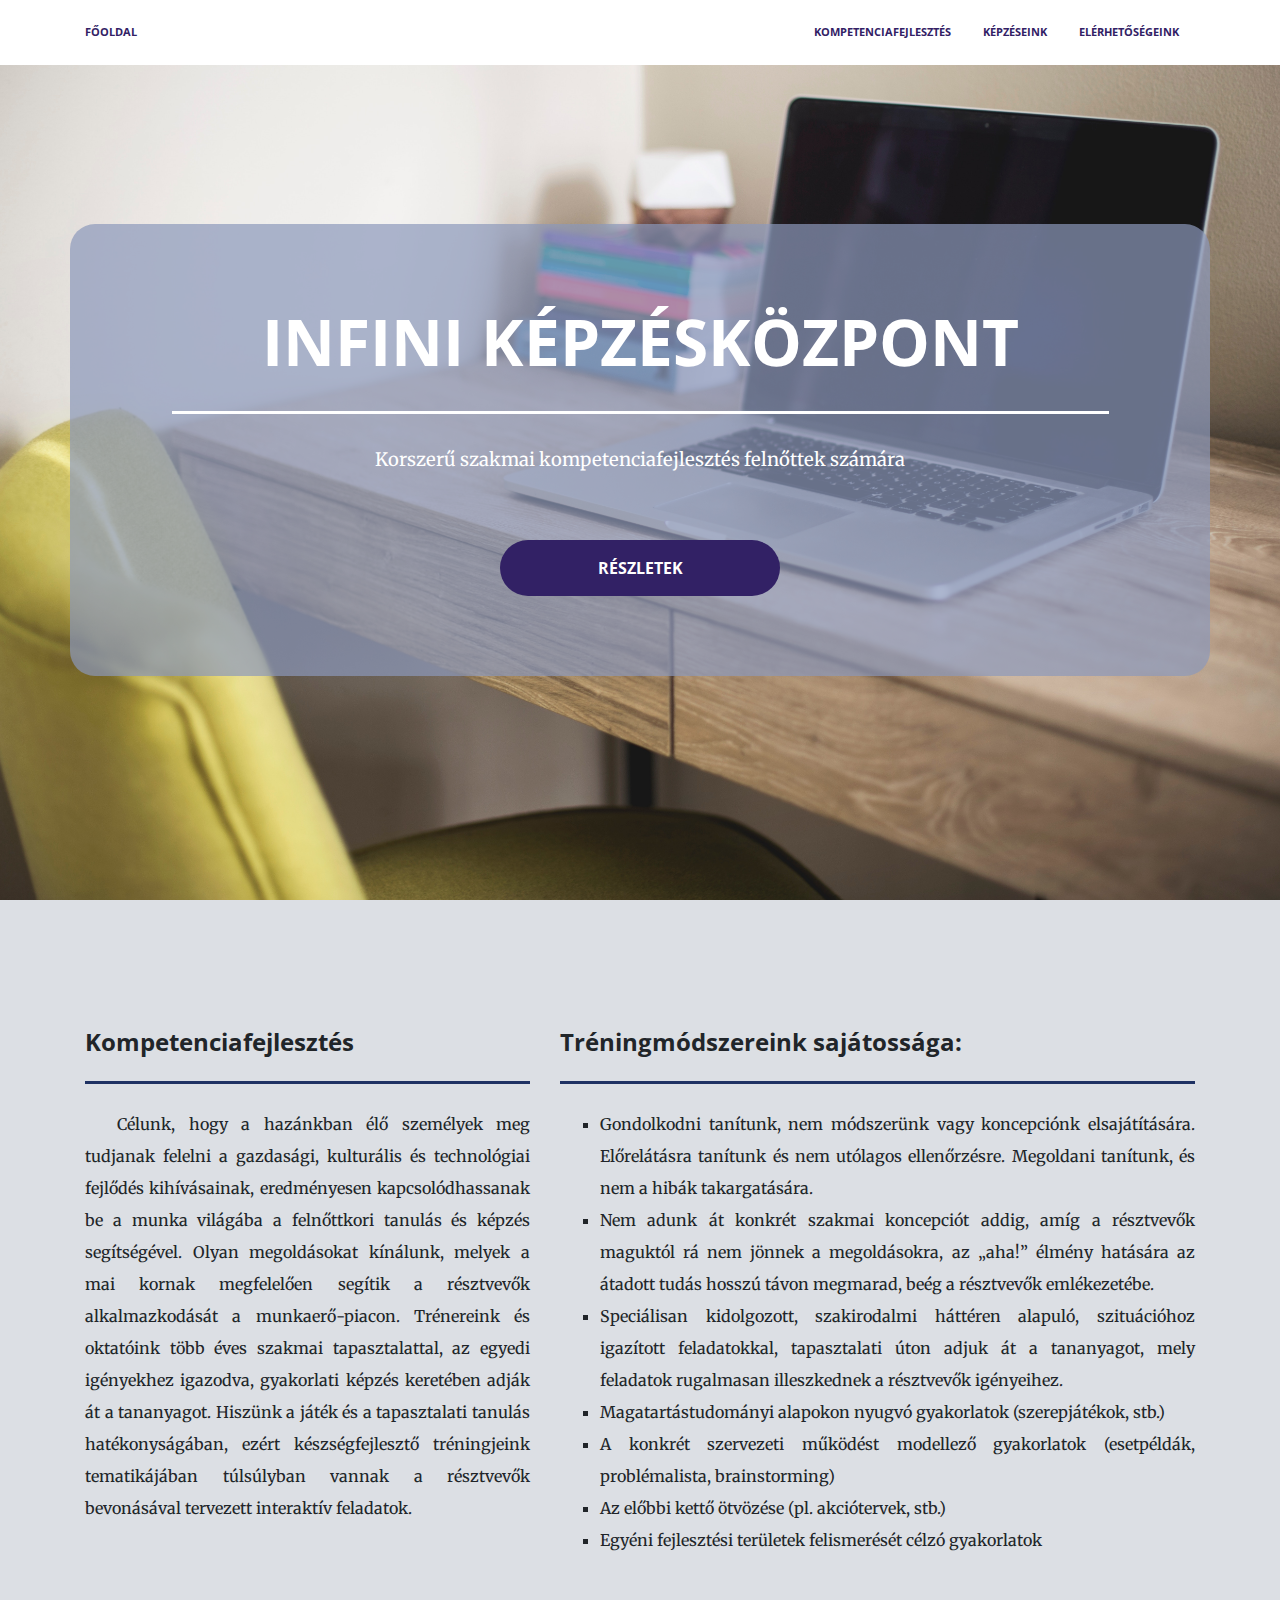
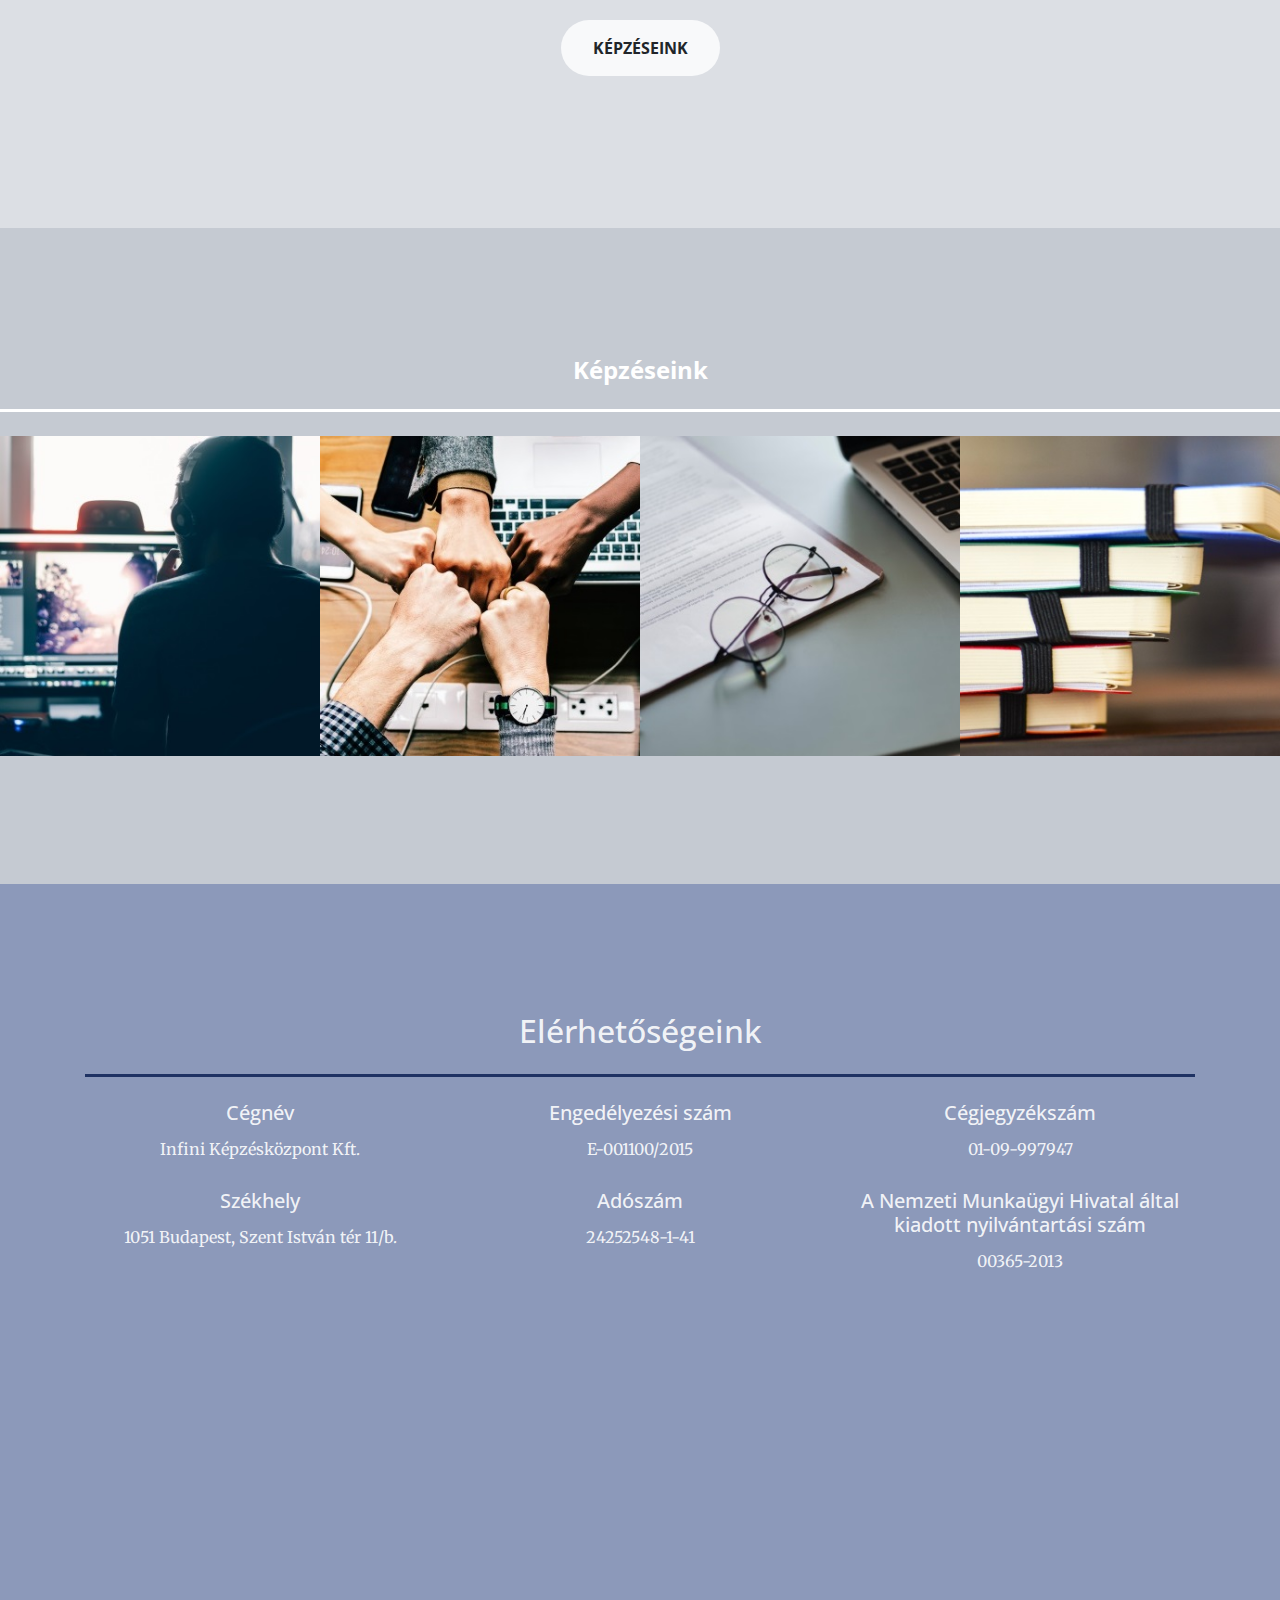
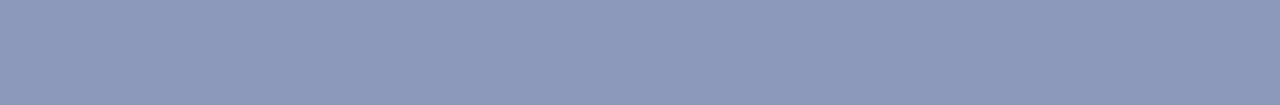
<file: index.html>
<!DOCTYPE html>
<html lang="en">

  <head>

    <meta charset="utf-8">
    <meta name="viewport" content="width=device-width, initial-scale=1, shrink-to-fit=no">
    <meta name="description" content="">
    <meta name="author" content="">
    <meta property="og:image" content="../img/header.jpg">
    <title>Infini Képzésközpont</title>
    <link rel="shortcut icon" type="image/pn" href="img/favicon.png">

    <!-- Bootstrap core CSS -->
    <link href="vendor/bootstrap/css/bootstrap.min.css" rel="stylesheet">

    <!-- Custom fonts for this template -->
    <link href="vendor/fontawesome-free/css/all.min.css" rel="stylesheet" type="text/css">
    <link href='https://fonts.googleapis.com/css?family=Open+Sans:300italic,400italic,600italic,700italic,800italic,400,300,600,700,800' rel='stylesheet' type='text/css'>
    <link href='https://fonts.googleapis.com/css?family=Merriweather:400,300,300italic,400italic,700,700italic,900,900italic' rel='stylesheet' type='text/css'>

    <!-- Plugin CSS -->
    <link href="vendor/magnific-popup/magnific-popup.css" rel="stylesheet">

    <!-- Custom styles for this template -->
    <link href="css/creative.css" rel="stylesheet">
    <link href="css/style.css" rel="stylesheet">

  </head>

  <body id="fooldal">

    <!-- Navigation -->
    <nav class="navbar navbar-expand-lg navbar-light fixed-top" id="mainNav">
      <div class="container">
        <a class="navbar-brand js-scroll-trigger" href="#fooldal">Főoldal</a>
        <button class="navbar-toggler navbar-toggler-right" type="button" data-toggle="collapse" data-target="#navbarResponsive" aria-controls="navbarResponsive" aria-expanded="false" aria-label="Toggle navigation">
          <span class="navbar-toggler-icon"></span>
        </button>
        <div class="collapse navbar-collapse" id="navbarResponsive">
          <ul class="navbar-nav ml-auto">
            <li class="nav-item">
              <a class="nav-link js-scroll-trigger" href="#kompetenciafejlesztes">Kompetenciafejlesztés</a>
            </li>
            <li class="nav-item">
              <a class="nav-link js-scroll-trigger" href="#kepzeseink">Képzéseink</a>
            </li>
            <li class="nav-item">
              <a class="nav-link js-scroll-trigger" href="#elerhetosegeink">Elérhetőségeink</a>
            </li>
          </ul>
        </div>
      </div>
    </nav>

    <header class=" masthead text-center text-white d-flex justify-content-center">
      <div class=" d-flex" >
        <div class="Infini container my-auto" >
          <div class="row">
            <div class="col-lg-10 mx-auto">
              <h1 class="text-uppercase">
                <strong>Infini Képzésközpont</strong>
              </h1>
              <hr class="light">
            </div>
            <div class="col-lg-10 mx-auto">
              <p class="mb-5"><strong>Korszerű szakmai kompetenciafejlesztés felnőttek számára</strong></p>
              <a class="btn btn-primary btn-xl js-scroll-trigger" id="btns" href="#kompetenciafejlesztes">Részletek</a>
            </div>
          </div>
        </div>
      </div>
    </header>

    <section class="bg-primary" id="kompetenciafejlesztes">
      <div class="container " >
        <div class="row">
          <div class="col-lg-5 mx-auto" >
            <h4 class="section-heading"><strong>Kompetenciafejlesztés</strong></h4>
              <hr class="my-4">
                <div style="text-indent: 2em">
                  <p class="mb-4">Célunk, hogy a hazánkban élő személyek meg tudjanak felelni a gazdasági, kulturális és technológiai fejlődés kihívásainak, eredményesen kapcsolódhassanak be a munka világába a felnőttkori tanulás és képzés segítségével. Olyan megoldásokat kínálunk, melyek a mai kornak megfelelően segítik a résztvevők alkalmazkodását a munkaerő-piacon. Trénereink és oktatóink több éves szakmai tapasztalattal, az egyedi igényekhez igazodva, gyakorlati képzés keretében adják át a tananyagot. Hiszünk a játék és a tapasztalati tanulás hatékonyságában, ezért készségfejlesztő tréningjeink tematikájában túlsúlyban vannak a résztvevők bevonásával tervezett interaktív feladatok.
                  </p>
                </div>
          </div>
          <div class="col-lg-7 mx-auto" >
            <h4><strong>Tréningmódszereink sajátossága:</strong></h4>
            <hr class="my-4">
            <ul class="mb-4" id="details">
               <li>Gondolkodni tanítunk, nem módszerünk vagy koncepciónk elsajátítására. Előrelátásra tanítunk és nem utólagos ellenőrzésre. Megoldani tanítunk, és nem a hibák takargatására.</li>
               <li>Nem adunk át konkrét szakmai koncepciót addig, amíg a résztvevők maguktól rá nem jönnek a megoldásokra, az „aha!” élmény hatására az átadott tudás hosszú távon megmarad, beég a résztvevők emlékezetébe.</li>
               <li>Speciálisan kidolgozott, szakirodalmi háttéren alapuló, szituációhoz igazított feladatokkal, tapasztalati úton adjuk át a tananyagot, mely feladatok rugalmasan illeszkednek a résztvevők igényeihez.</li>
                <li>Magatartástudományi alapokon nyugvó gyakorlatok (szerepjátékok, stb.)</li>
                <li>A konkrét szervezeti működést modellező gyakorlatok (esetpéldák, problémalista, brainstorming)</li>
                <li>Az előbbi kettő ötvözése (pl. akciótervek, stb.)</li>
                <li>Egyéni fejlesztési területek felismerését célzó gyakorlatok</li>
             </ul>
           </div>
           <div class="col-lg-12 my-4 mx-auto text-center" >
            <a class="btn btn-light btn-xl js-scroll-trigger" href="#kepzeseink">Képzéseink</a>
            </div>
        </div>
      </div>
    </section>

    <section class="bg-courses" id="kepzeseink">
      <div class="container-fluid p-0">
        <div class="row no-gutters">
         <div class="col-lg-12 text-center">
            <h4 class="section-heading text-white"><strong>Képzéseink</strong></h4>
            <hr class="light my-4">
          </div>
          <div class="col-lg-3 col-sm-3">
            <a class="portfolio-box" href="3d.html">
              <img class="img-fluid" src="img/portfolio/thumbnails/3dtn.jpg" alt="">
              <div class="portfolio-box-caption">
                <div class="portfolio-box-caption-content">
                  <div class="project-category text-faded">
                   3D karakterek létrehozása a tervezéstől a mozgásig
                  </div>
                </div>
              </div>
            </a>
          </div>
           <div class="col-lg-3 col-sm-3">
            <a class="portfolio-box" href="rugalmas.html">
              <img class="img-fluid" src="img/portfolio/thumbnails/rugalmastn.jpg" alt="">
              <div class="portfolio-box-caption">
                <div class="portfolio-box-caption-content">
                  <div class="project-category text-faded">
                    Rugalmas foglalkoztatás
                  </div>
                </div>
              </div>
            </a>
          </div>
          <div class="col-lg-3 col-sm-3">
            <a class="portfolio-box" href="hatekony.html">
              <img class="img-fluid" src="img/portfolio/thumbnails/hatekonytn.jpg" alt="">
              <div class="portfolio-box-caption">
                <div class="portfolio-box-caption-content">
                  <div class="project-category text-faded">
                     Hatékony munkavégzés korszerű koncepciója
                  </div>
                </div>
              </div>
            </a>
          </div>
          <div class="col-lg-3 col-sm-3">
            <a class="portfolio-box" href="tovabbikepzesek.html">
              <img class="img-fluid" src="img/portfolio/thumbnails/tovabbitn.jpg" alt="">
              <div class="portfolio-box-caption">
                <div class="portfolio-box-caption-content">
                  <div class="project-category text-faded">
                     További engedélyezett képzéseink
                  </div>
                </div>
              </div>
            </a>
          </div>
        </div>
      </div>
    </section>

    <section class="bg-dark text-faded" id="elerhetosegeink">
      <div class="container text-center">
        <div class="row">
          <div class="col-lg-12 mx-auto">
            <h2 class="section-heading">Elérhetőségeink</h2>
            <hr class="my-4">
          </div>
        </div>
        <div class="row">
          <div class="col-lg-4 mx-auto ">
            <h5>Cégnév</h5>
            <p class="mb-4">Infini Képzésközpont Kft.</p>
            <h5>Székhely</h5>
            <p class="mb-4">1051 Budapest, Szent István tér 11/b.</p>
          </div>
          <div class="col-lg-4 mx-auto ">
            <h5>Engedélyezési szám</h5>
            <p class="mb-4">E-001100/2015</p>
            <h5>Adószám</h5>
            <p class="mb-4">24252548-1-41</p>
          </div>
          <div class="col-lg-4 mx-auto ">
            <h5>Cégjegyzékszám</h5>
            <p class="mb-4">01-09-997947</p>
            <h5>A Nemzeti Munkaügyi Hivatal által kiadott nyilvántartási szám</h5>
            <p class="mb-4">00365-2013</p>
          </div>
        </div>
        <div class="row">
          <div class="col-lg-6 mx-auto">
          <figure class="">
                    <iframe
                    width="333"
                    height="250"
                    frameborder="0" style="border:0"
                    src="https://www.google.com/maps/embed/v1/place?key=AIzaSyA0Dx_boXQiwvdz8sJHoYeZNVTdoWONYkU&amp;q=place_id:ChIJv37aLBXcQUcRDSxJMFjvXlk" allowfullscreen>
                    </iframe>
          </figure>
          </div>
        </div>
      </div>
    </section>

<!--     <footer>
      <div>Icons made by <a href="https://www.flaticon.com/authors/popcorns-arts" title="Icon Pond">Icon Pond</a> from <a href="https://www.flaticon.com/"          title="Flaticon">www.flaticon.com</a> is licensed by <a href="http://creativecommons.org/licenses/by/3.0/"          title="Creative Commons BY 3.0" target="_blank">CC 3.0 BY</a></div>
    </footer> -->

    <!-- Bootstrap core JavaScript -->
    <script src="vendor/jquery/jquery.min.js"></script>
    <script src="vendor/bootstrap/js/bootstrap.bundle.min.js"></script>

    <!-- Plugin JavaScript -->
    <script src="vendor/jquery-easing/jquery.easing.min.js"></script>
    <script src="vendor/scrollreveal/scrollreveal.min.js"></script>
    <script src="vendor/magnific-popup/jquery.magnific-popup.min.js"></script>

    <!-- Custom scripts for this template -->
    <script src="js/creative.min.js"></script>

  </body>

</html>
</file>
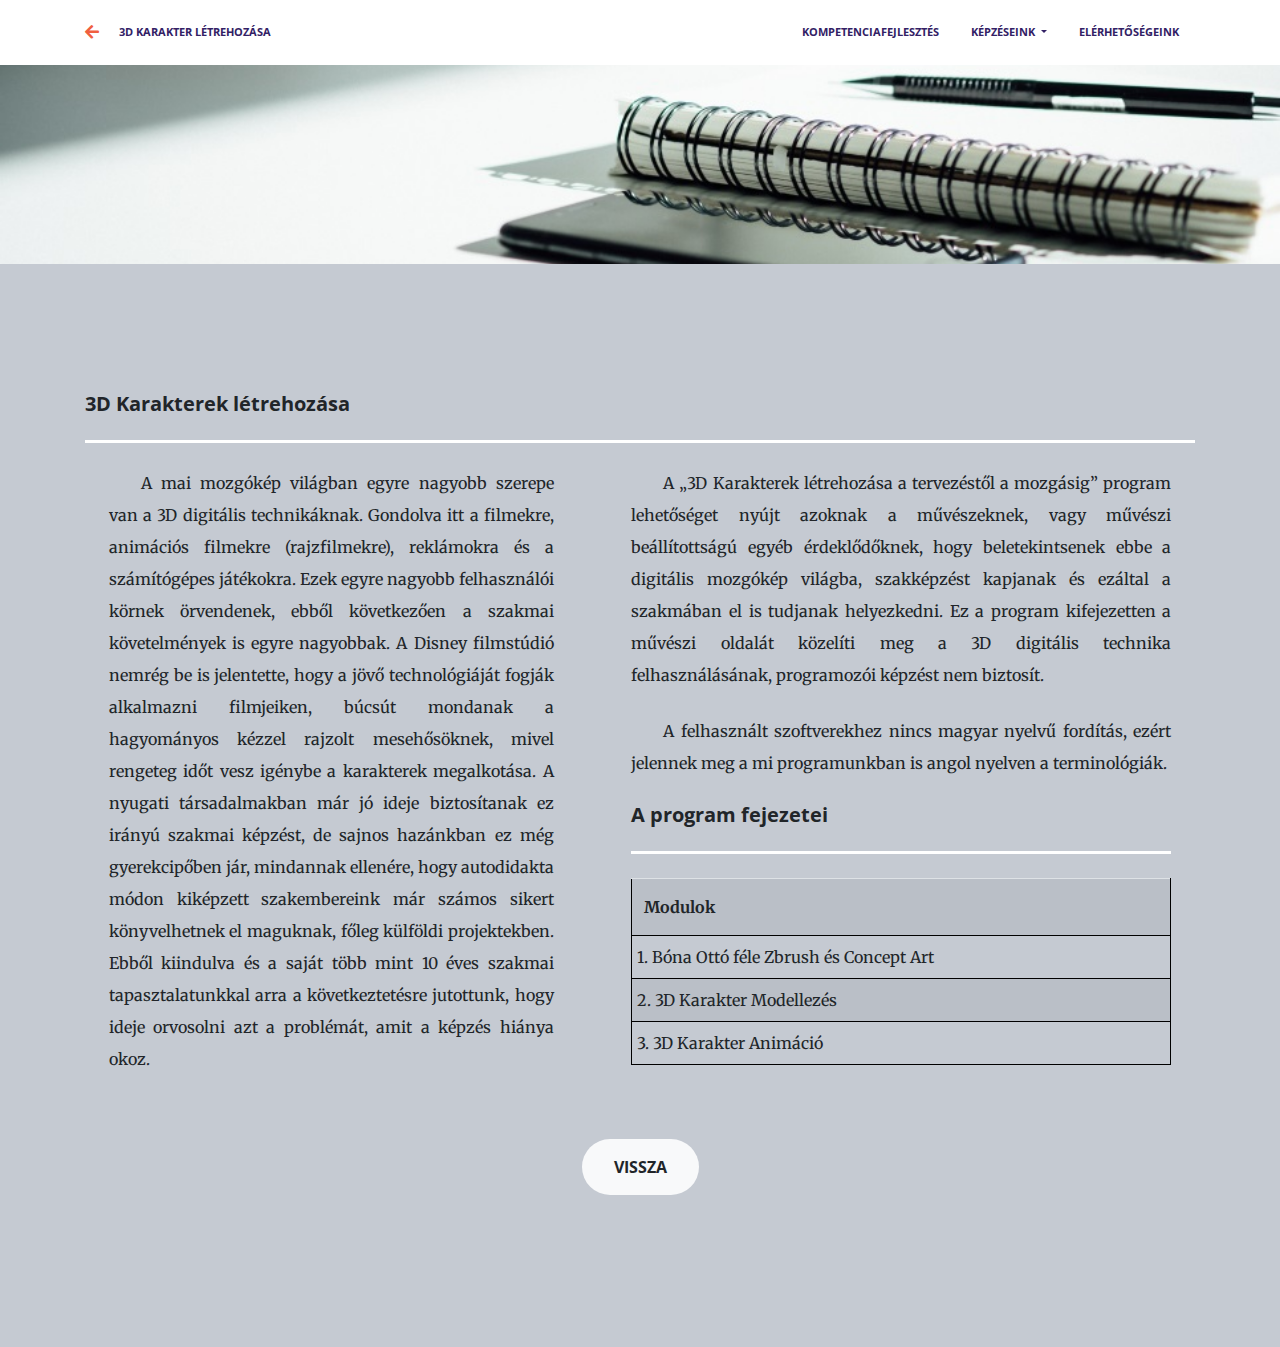
<file: 3d.html>
<!DOCTYPE html>
<html lang="en">

  <head>

    <meta charset="utf-8">
    <meta name="viewport" content="width=device-width, initial-scale=1, shrink-to-fit=no">
    <meta name="description" content="">
    <meta name="author" content="">

    <title>Infini Képzésközpont</title>

    <!-- Bootstrap core CSS -->
    <link href="vendor/bootstrap/css/bootstrap.min.css" rel="stylesheet">

    <!-- Custom fonts for this template -->
    <link href="vendor/fontawesome-free/css/all.min.css" rel="stylesheet" type="text/css">
    <link href='https://fonts.googleapis.com/css?family=Open+Sans:300italic,400italic,600italic,700italic,800italic,400,300,600,700,800' rel='stylesheet' type='text/css'>
    <link href='https://fonts.googleapis.com/css?family=Merriweather:400,300,300italic,400italic,700,700italic,900,900italic' rel='stylesheet' type='text/css'>

    <!-- Plugin CSS -->
    <link href="vendor/magnific-popup/magnific-popup.css" rel="stylesheet">

    <!-- Custom styles for this template -->
    <link href="css/creative.css" rel="stylesheet">
    <link href="css/style.css" rel="stylesheet">

  </head>

  <body id="3d">

    <!-- Navigation -->
    <nav class="navbar navbar-expand-lg navbar-light fixed-top" id="mainNav">
      <div class="container">
        <a style="cursor: pointer;" href="index.html#kepzeseink"><i class="fas fa-arrow-left"></i><i class="fas fa-fw"></i><a class="navbar-brand js-scroll-trigger" href="#3d">3D Karakter létrehozása</a>
        <button class="navbar-toggler navbar-toggler-right" type="button" data-toggle="collapse" data-target="#navbarResponsive" aria-controls="navbarResponsive" aria-expanded="false" aria-label="Toggle navigation">
          <span class="navbar-toggler-icon"></span>
        </button>
        <div class="collapse navbar-collapse" id="navbarResponsive">
          <ul class="navbar-nav ml-auto">
            <li class="nav-item">
              <a class="nav-link js-scroll-trigger" href="index.html#kompetenciafejlesztes">Kompetenciafejlesztés</a>
            </li>
            <li class="nav-item dropdown">
              <a class="nav-link dropdown-toggle" href="index.html#kepzeseink" id="navbarDropdown" role="button" data-toggle="dropdown" aria-haspopup="true" aria-expanded="false">
                Képzéseink
              </a>
              <div class="dropdown-menu" aria-labelledby="navbarDropdown">
                <a class="dropdown-item" href="3d.html">3D Karakterek Létrehozása</a>
                <a class="dropdown-item" href="rugalmas.html">Rugalmas foglalkoztatás</a>
                <div class="dropdown-divider"></div>
                <a class="dropdown-item" href="hatekony.html">Hatékony munkavégzés</a>
                <a class="dropdown-item" href="tovabbikepzesek.html">További engedélyezett képzéseink</a>
              </div>
            </li>
            <li class="nav-item">
              <a class="nav-link js-scroll-trigger" href="index.html#elerhetosegeink">Elérhetőségeink</a>
            </li>
          </ul>
        </div>
      </div>
    </nav>

    <header class="haromd-top text-center text-white d-flex">
    </header>

<section class="bg-description">
      <div class="container">
        <div class="row">
          <div class="col-lg-12 mx-auto" >
            <h5 class="section-heading"><strong>3D Karakterek létrehozása</strong></h5>
              <hr class="light my-4">
          </div>
          <div class="col-lg-5 mx-auto">
            <div style="text-indent: 2em">
            <p class="mb-4">
                 A mai mozgókép világban egyre nagyobb szerepe van a 3D digitális technikáknak. Gondolva itt a filmekre, animációs filmekre (rajzfilmekre), reklámokra és a számítógépes játékokra. Ezek egyre nagyobb felhasználói körnek örvendenek, ebből következően a szakmai követelmények is egyre nagyobbak. A Disney filmstúdió nemrég be is jelentette, hogy a jövő technológiáját fogják alkalmazni filmjeiken, búcsút mondanak a hagyományos kézzel rajzolt mesehősöknek, mivel rengeteg időt vesz igénybe a karakterek megalkotása. A nyugati társadalmakban már jó ideje biztosítanak ez irányú szakmai képzést, de sajnos hazánkban ez még gyerekcipőben jár, mindannak ellenére, hogy autodidakta módon kiképzett szakembereink már számos sikert könyvelhetnek el maguknak, főleg külföldi projektekben. Ebből kiindulva és a saját több mint 10 éves szakmai tapasztalatunkkal arra a következtetésre jutottunk, hogy ideje orvosolni azt a problémát, amit a képzés hiánya okoz. </p>
            </div>
          </div>
          <div class="col-lg-6 mx-auto">
            <div style="text-indent: 2em">
            <p class="mb-4">A „3D Karakterek létrehozása a tervezéstől a mozgásig” program lehetőséget nyújt azoknak a művészeknek, vagy művészi beállítottságú egyéb érdeklődőknek, hogy beletekintsenek ebbe a digitális mozgókép világba, szakképzést kapjanak és ezáltal a szakmában el is tudjanak helyezkedni. Ez a program kifejezetten a művészi oldalát közelíti meg a 3D digitális technika felhasználásának, programozói képzést nem biztosít.</p>
            <p class="mb-4">
            A felhasznált szoftverekhez nincs magyar nyelvű fordítás, ezért jelennek meg a mi programunkban is angol nyelven a terminológiák.
            </p>
          </div>
          <h5><strong>A program fejezetei</strong></h5>
          <hr class="light my-4">
          <table class="table table-striped" style="width:100%">
            <tr>
              <th>Modulok</th>
            </tr>
            <tr>
              <td>1. Bóna Ottó féle Zbrush és Concept Art</td>
            </tr>
            <tr>
              <td>2. 3D Karakter Modellezés</td>
            </tr>
            <tr>
              <td>3. 3D Karakter Animáció</td>
            </tr>
          </table>
          </div>
          <div class="col-lg-12 my-4 text-center" >
            <a class="btn btn-light btn-xl js-scroll-trigger" href="index.html#kepzeseink">Vissza</a>
          </div>
      </div>
    </section>

    <!-- Bootstrap core JavaScript -->
    <script src="vendor/jquery/jquery.min.js"></script>
    <script src="vendor/bootstrap/js/bootstrap.bundle.min.js"></script>

    <!-- Plugin JavaScript -->
    <script src="vendor/jquery-easing/jquery.easing.min.js"></script>
    <script src="vendor/scrollreveal/scrollreveal.min.js"></script>
    <script src="vendor/magnific-popup/jquery.magnific-popup.min.js"></script>

    <!-- Custom scripts for this template -->
    <script src="js/creative.min.js"></script>

  </body>

</html>
</file>
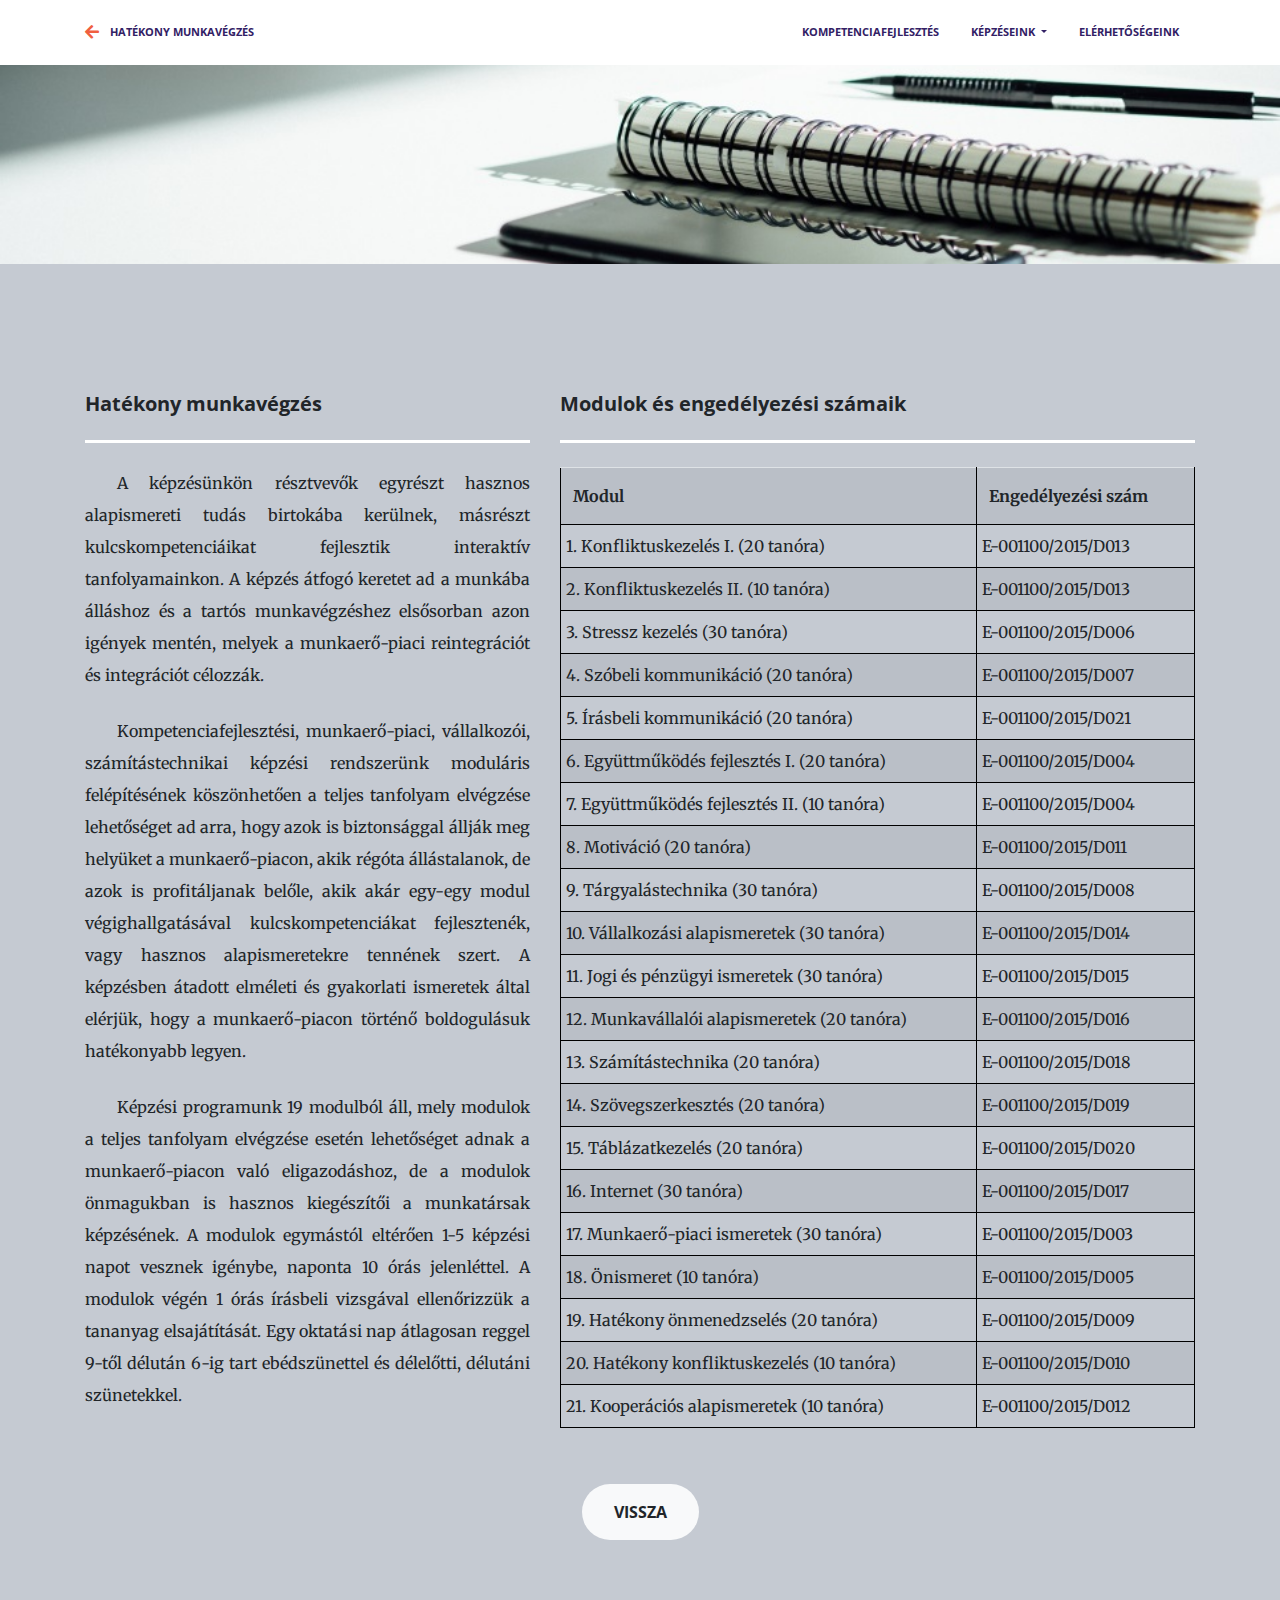
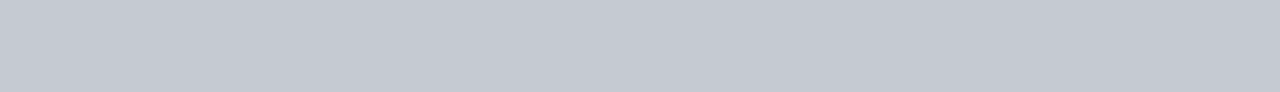
<file: hatekony.html>
<!DOCTYPE html>
<html lang="en">

  <head>

    <meta charset="utf-8">
    <meta name="viewport" content="width=device-width, initial-scale=1, shrink-to-fit=no">
    <meta name="description" content="">
    <meta name="author" content="">

    <title>Infini Képzésközpont</title>

    <!-- Bootstrap core CSS -->
    <link href="vendor/bootstrap/css/bootstrap.min.css" rel="stylesheet">

    <!-- Custom fonts for this template -->
    <link href="vendor/fontawesome-free/css/all.min.css" rel="stylesheet" type="text/css">
    <link href='https://fonts.googleapis.com/css?family=Open+Sans:300italic,400italic,600italic,700italic,800italic,400,300,600,700,800' rel='stylesheet' type='text/css'>
    <link href='https://fonts.googleapis.com/css?family=Merriweather:400,300,300italic,400italic,700,700italic,900,900italic' rel='stylesheet' type='text/css'>

    <!-- Plugin CSS -->
    <link href="vendor/magnific-popup/magnific-popup.css" rel="stylesheet">

    <!-- Custom styles for this template -->
    <link href="css/creative.css" rel="stylesheet">
    <link href="css/style.css" rel="stylesheet">

  </head>

  <body id="hatekony">

    <!-- Navigation -->
    <nav class="navbar navbar-expand-lg navbar-light fixed-top" id="mainNav">
      <div class="container">
        <a style="cursor: pointer;" href="index.html#kepzeseink"><i class="fas fa-arrow-left"></i><a class="navbar-brand js-scroll-trigger" href="#hatekony"><div style="padding-left: 1em">Hatékony munkavégzés</div></a>
        <button class="navbar-toggler navbar-toggler-right" type="button" data-toggle="collapse" data-target="#navbarResponsive" aria-controls="navbarResponsive" aria-expanded="false" aria-label="Toggle navigation">
          <span class="navbar-toggler-icon"></span>
        </button>
        <div class="collapse navbar-collapse" id="navbarResponsive">
          <ul class="navbar-nav ml-auto">
            <li class="nav-item">
              <a class="nav-link js-scroll-trigger" href="index.html#kompetenciafejlesztes">Kompetenciafejlesztés</a>
            </li>
            <li class="nav-item dropdown">
              <a class="nav-link dropdown-toggle" href="index.html#kepzeseink" id="navbarDropdown" role="button" data-toggle="dropdown" aria-haspopup="true" aria-expanded="false">
                Képzéseink
              </a>
              <div class="dropdown-menu" aria-labelledby="navbarDropdown">
                <a class="dropdown-item" href="3d.html">3D Karakterek Létrehozása</a>
                <a class="dropdown-item" href="rugalmas.html">Rugalmas foglalkoztatás</a>
                <div class="dropdown-divider"></div>
                <a class="dropdown-item" href="hatekony.html">Hatékony munkavégzés</a>
                <a class="dropdown-item" href="tovabbikepzesek.html">További engedélyezett képzéseink</a>
              </div>
            </li>
            <li class="nav-item">
              <a class="nav-link js-scroll-trigger" href="index.html#elerhetosegeink">Elérhetőségeink</a>
            </li>
          </ul>
        </div>
      </div>
    </nav>

    <header class="hatekony-top text-center text-white d-flex">
    </header>

    <section class="bg-description">
      <div class="container">
        <div class="row">
          <div class="col-lg-5 mx-auto" >
            <h5 class="section-heading"><strong>Hatékony munkavégzés</strong></h5>
              <hr class="light my-4">
              <div style="text-indent: 2em">
              <p class="mb-4">
                A képzésünkön résztvevők egyrészt hasznos alapismereti tudás birtokába kerülnek, másrészt kulcskompetenciáikat fejlesztik interaktív tanfolyamainkon. A képzés átfogó keretet ad a munkába álláshoz és a tartós munkavégzéshez elsősorban azon igények mentén, melyek a munkaerő-piaci reintegrációt és integrációt célozzák. </p>
                <p class="mb-4">Kompetenciafejlesztési, munkaerő-piaci, vállalkozói, számítástechnikai képzési rendszerünk moduláris felépítésének köszönhetően a teljes tanfolyam elvégzése lehetőséget ad arra, hogy azok is biztonsággal állják meg helyüket a munkaerő-piacon, akik régóta állástalanok, de azok is profitáljanak belőle, akik akár egy-egy modul végighallgatásával kulcskompetenciákat fejlesztenék, vagy hasznos alapismeretekre tennének szert. A képzésben átadott elméleti és gyakorlati ismeretek által elérjük, hogy a munkaerő-piacon történő boldogulásuk hatékonyabb legyen.</p>
            <p class="mb-4">
              Képzési programunk 19 modulból áll, mely modulok a teljes tanfolyam elvégzése esetén lehetőséget adnak a munkaerő-piacon való eligazodáshoz, de a modulok önmagukban is hasznos kiegészítői a munkatársak képzésének. A modulok egymástól eltérően 1-5 képzési napot vesznek igénybe, naponta 10 órás jelenléttel. A modulok végén 1 órás írásbeli vizsgával ellenőrizzük a tananyag elsajátítását. Egy oktatási nap átlagosan reggel 9-től délután 6-ig tart ebédszünettel és délelőtti, délutáni szünetekkel.
            </p>
          </div>
          </div>
          <div class="col-lg-7 mx-auto">
          <h5><strong>Modulok és engedélyezési számaik</strong></h5>
          <hr class="light my-4">
          <table class="table table-striped" style="width:100%">
            <tr>
              <th>Modul</th>
              <th>Engedélyezési szám</th> 
            </tr>
            <tr>
              <td>1. Konfliktuskezelés I. (20 tanóra)</td>
              <td>E-001100/2015/D013</td>
            </tr>
            <tr>
              <td>2. Konfliktuskezelés II. (10 tanóra)</td>
              <td>E-001100/2015/D013</td>
            </tr>
            <tr>
              <td>3. Stressz kezelés (30 tanóra)</td>
              <td>E-001100/2015/D006</td>
            </tr>
            <tr>
              <td>4. Szóbeli kommunikáció (20 tanóra)</td>
              <td>E-001100/2015/D007</td>
            </tr>
            <tr>
              <td>5. Írásbeli kommunikáció (20 tanóra)</td>
              <td>E-001100/2015/D021</td>
            </tr>
            <tr>
              <td>6. Együttműködés fejlesztés I. (20 tanóra)</td>
              <td>E-001100/2015/D004</td>
            </tr>
            <tr>
              <td>7. Együttműködés fejlesztés II. (10 tanóra)</td>
              <td>E-001100/2015/D004</td>
            </tr>
            <tr>
              <td>8. Motiváció (20 tanóra)</td>
              <td>E-001100/2015/D011</td>
            </tr>
            <tr>
              <td>9. Tárgyalástechnika (30 tanóra)</td>
              <td>E-001100/2015/D008</td>
            </tr>
            <tr>
              <td>10. Vállalkozási alapismeretek (30 tanóra)</td>
              <td>E-001100/2015/D014</td>
            </tr>
            <tr>
              <td>11. Jogi és pénzügyi ismeretek (30 tanóra)</td>
              <td>E-001100/2015/D015</td>
            </tr>
            <tr>
              <td>12. Munkavállalói alapismeretek (20 tanóra)</td>
              <td>E-001100/2015/D016</td>
            </tr>
            <tr>
              <td>13. Számítástechnika (20 tanóra)</td>
              <td>E-001100/2015/D018</td>
            </tr>
            <tr>
              <td>14. Szövegszerkesztés (20 tanóra)</td>
              <td>E-001100/2015/D019</td>
            </tr>
            <tr>
              <td>15. Táblázatkezelés (20 tanóra)</td>
              <td>E-001100/2015/D020</td>
            </tr>
            <tr>
              <td>16. Internet (30 tanóra)</td>
              <td>E-001100/2015/D017</td>
            </tr>
            <tr>
              <td>17. Munkaerő-piaci ismeretek (30 tanóra)</td>
              <td>E-001100/2015/D003</td>
            </tr>
            <tr>
              <td>18. Önismeret (10 tanóra)</td>
              <td>E-001100/2015/D005</td>
            </tr>
            <tr>
              <td>19. Hatékony önmenedzselés (20 tanóra)</td>
              <td>E-001100/2015/D009</td>
            </tr>
            <tr>
              <td>20. Hatékony konfliktuskezelés (10 tanóra)</td>
              <td>E-001100/2015/D010</td>
            </tr>
            <tr>
              <td>21. Kooperációs alapismeretek (10 tanóra)</td>
              <td>E-001100/2015/D012</td>
            </tr>
          </table>
          </div>
           <div class="col-lg-12 my-4 text-center" >
            <a class="btn btn-light btn-xl js-scroll-trigger" href="index.html#kepzeseink">Vissza</a>
            </div>
        </div>
      </div>
    </section>

    <!-- Bootstrap core JavaScript -->
    <script src="vendor/jquery/jquery.min.js"></script>
    <script src="vendor/bootstrap/js/bootstrap.bundle.min.js"></script>

    <!-- Plugin JavaScript -->
    <script src="vendor/jquery-easing/jquery.easing.min.js"></script>
    <script src="vendor/scrollreveal/scrollreveal.min.js"></script>
    <script src="vendor/magnific-popup/jquery.magnific-popup.min.js"></script>

    <!-- Custom scripts for this template -->
    <script src="js/creative.min.js"></script>

  </body>

</html>
</file>
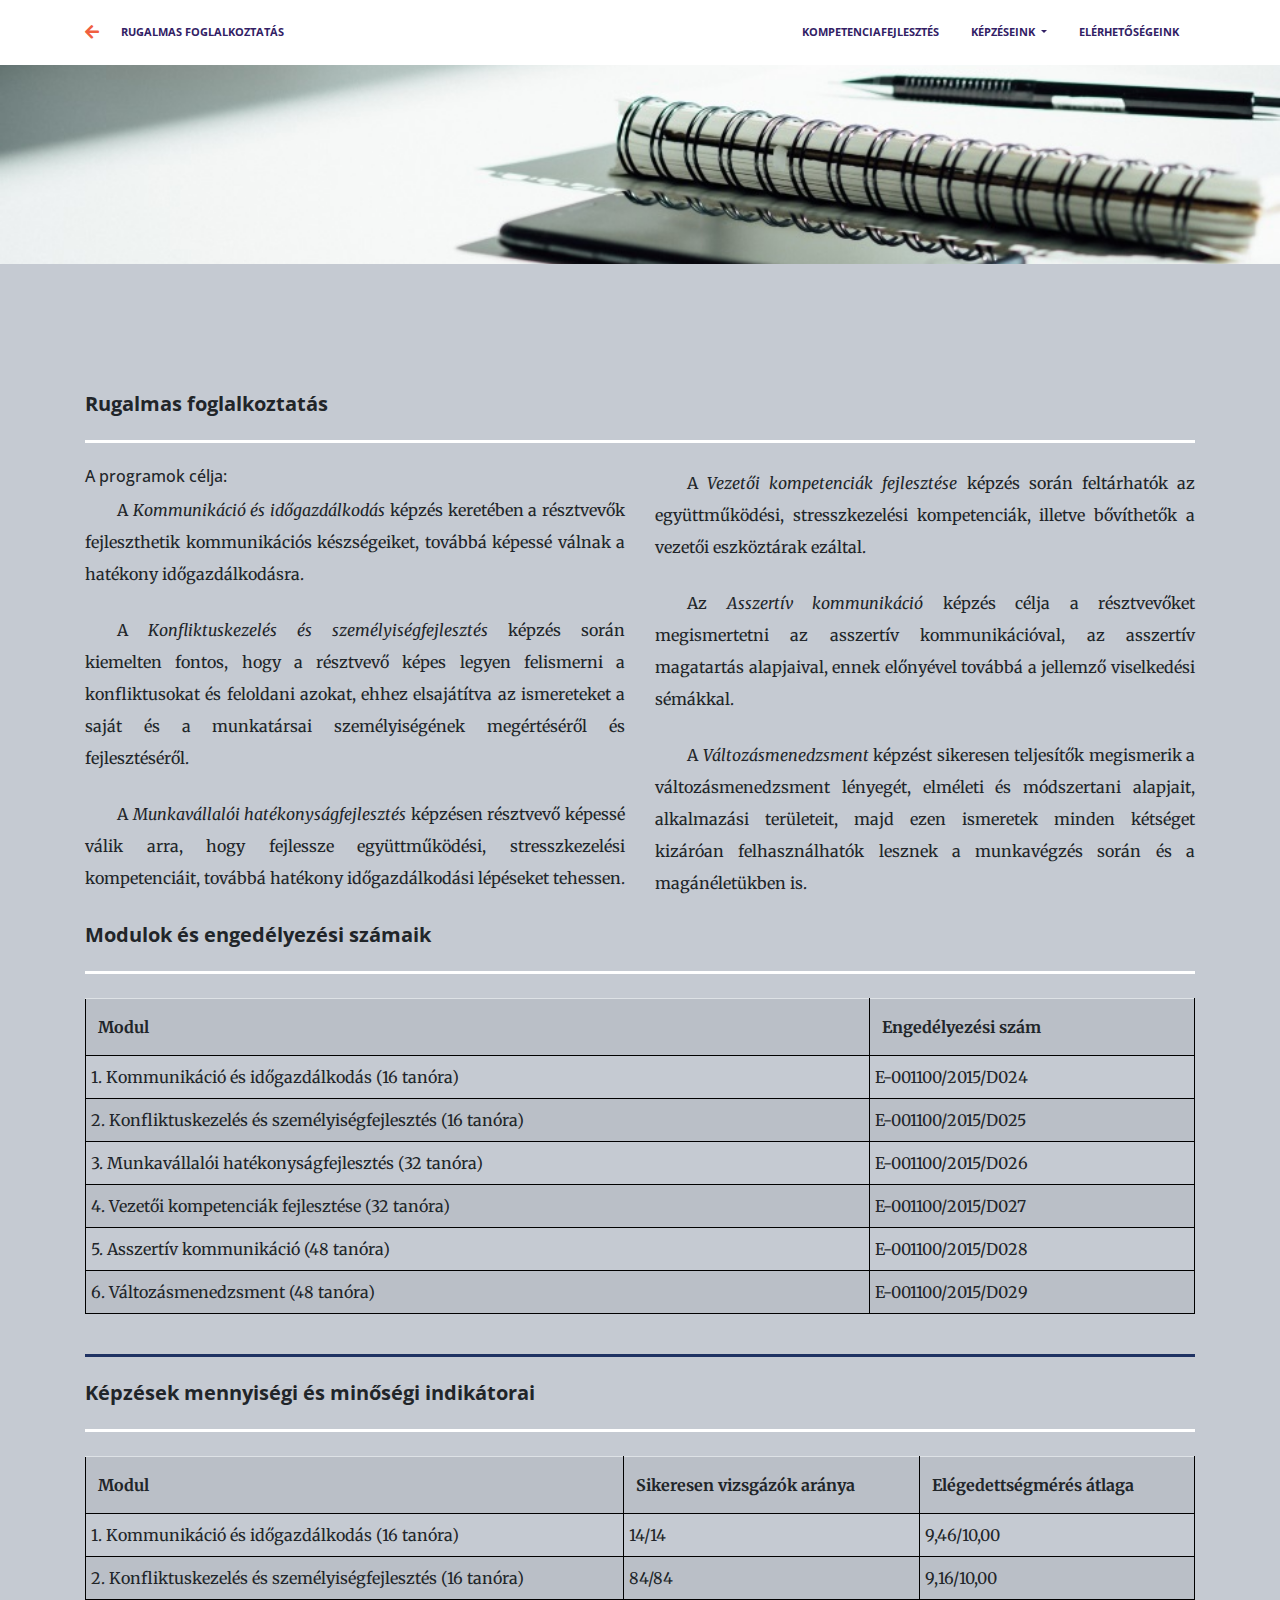
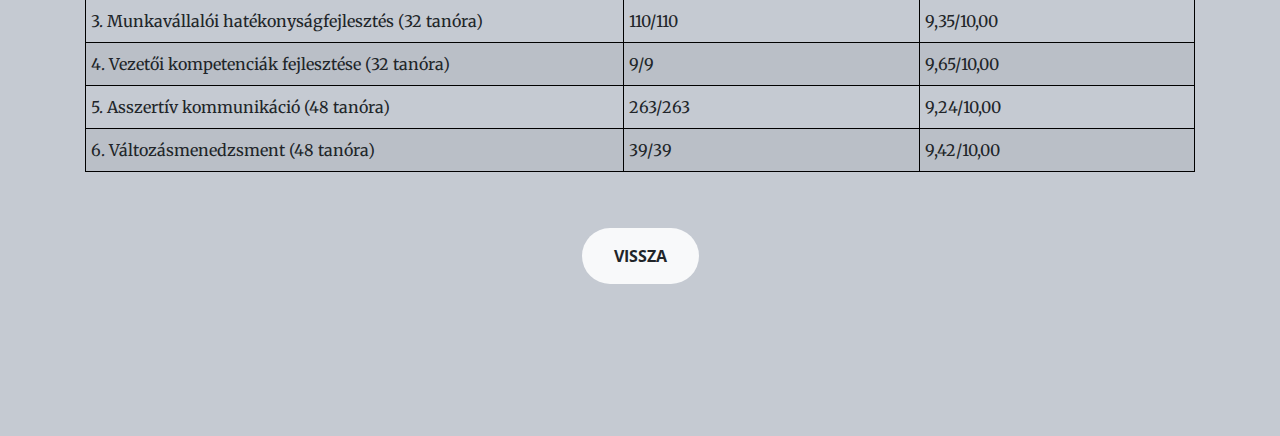
<file: rugalmas.html>
<!DOCTYPE html>
<html lang="en">

  <head>

    <meta charset="utf-8">
    <meta name="viewport" content="width=device-width, initial-scale=1, shrink-to-fit=no">
    <meta name="description" content="">
    <meta name="author" content="">

    <title>Infini Képzésközpont</title>

    <!-- Bootstrap core CSS -->
    <link href="vendor/bootstrap/css/bootstrap.min.css" rel="stylesheet">

    <!-- Custom fonts for this template -->
    <link rel="stylesheet" href="https://use.fontawesome.com/releases/v5.6.3/css/all.css" integrity="sha384-UHRtZLI+pbxtHCWp1t77Bi1L4ZtiqrqD80Kn4Z8NTSRyMA2Fd33n5dQ8lWUE00s/" crossorigin="anonymous">
    <link href="vendor/fontawesome-free/css/all.min.css" rel="stylesheet" type="text/css">
    <link href='https://fonts.googleapis.com/css?family=Open+Sans:300italic,400italic,600italic,700italic,800italic,400,300,600,700,800' rel='stylesheet' type='text/css'>
    <link href='https://fonts.googleapis.com/css?family=Merriweather:400,300,300italic,400italic,700,700italic,900,900italic' rel='stylesheet' type='text/css'>

    <!-- Plugin CSS -->
    <link href="vendor/magnific-popup/magnific-popup.css" rel="stylesheet">

    <!-- Custom styles for this template -->
    <link href="css/creative.css" rel="stylesheet">
    <link href="css/style.css" rel="stylesheet">

  </head>

  <body id="rugalmas">

    <!-- Navigation -->
    <nav class="navbar navbar-expand-lg navbar-light fixed-top" id="mainNav">
      <div class="container">
        <a style="cursor: pointer;" href="index.html#kepzeseink"><i class="fas fa-arrow-left"></i></a><a class="navbar-brand js-scroll-trigger" href="#rugalmas"><div style="text-indent: 2em">Rugalmas foglalkoztatás</div></a>
        <button class="navbar-toggler navbar-toggler-right" type="button" data-toggle="collapse" data-target="#navbarResponsive" aria-controls="navbarResponsive" aria-expanded="false" aria-label="Toggle navigation">
          <span class="navbar-toggler-icon"></span>
        </button>
        <div class="collapse navbar-collapse" id="navbarResponsive">
          <ul class="navbar-nav ml-auto">
            <li class="nav-item">
              <a class="nav-link js-scroll-trigger" href="index.html#kompetenciafejlesztes">Kompetenciafejlesztés</a>
            </li>
            <li class="nav-item dropdown">
              <a class="nav-link dropdown-toggle" href="index.html#kepzeseink" id="navbarDropdown" role="button" data-toggle="dropdown" aria-haspopup="true" aria-expanded="false">
                Képzéseink
              </a>
              <div class="dropdown-menu" aria-labelledby="navbarDropdown">
                <a class="dropdown-item" href="3d.html">3D Karakterek Létrehozása</a>
                <a class="dropdown-item" href="rugalmas.html">Rugalmas foglalkoztatás</a>
                <div class="dropdown-divider"></div>
                <a class="dropdown-item" href="hatekony.html">Hatékony munkavégzés</a>
                <a class="dropdown-item" href="tovabbikepzesek.html">További engedélyezett képzéseink</a>
              </div>
            </li>
            <li class="nav-item">
              <a class="nav-link js-scroll-trigger" href="index.html#elerhetosegeink">Elérhetőségeink</a>
            </li>
          </ul>
        </div>
      </div>
    </nav>

    <header class="rugalmas-top text-center text-white d-flex">
    </header>

    <section class="bg-description">
      <div class="container">
        <div class="row">
          <div class="col-lg-12 mx-auto" >
            <h5 class="section-heading"><strong>Rugalmas foglalkoztatás</strong></h5>
              <hr class="light my-4">
          </div>
          <div class="col-lg-6 mx-auto" >
            <h6>A programok célja:</h6>
            <div style="text-indent: 2em">
              <p class="mb-4">
              A <span class="font-italic">Kommunikáció és időgazdálkodás</span> képzés keretében a résztvevők fejleszthetik kommunikációs készségeiket, továbbá képessé válnak a hatékony időgazdálkodásra.</p><p class="mb-4">A <span class="font-italic">Konfliktuskezelés és személyiségfejlesztés</span> képzés során kiemelten fontos, hogy a résztvevő képes legyen felismerni a konfliktusokat és feloldani azokat, ehhez elsajátítva az ismereteket a saját és a munkatársai személyiségének megértéséről és fejlesztéséről.</p><p class="mb-4">A <span class="font-italic">Munkavállalói hatékonyságfejlesztés</span> képzésen résztvevő képessé válik arra, hogy fejlessze együttműködési, stresszkezelési kompetenciáit, továbbá hatékony időgazdálkodási lépéseket tehessen.</p>
            </div>
            </div>
            <div class="col-lg-6 mx-auto" >
            <div style="text-indent: 2em">
              <p class="mb-4">
              A <span class="font-italic">Vezetői kompetenciák fejlesztése</span> képzés során feltárhatók az együttműködési, stresszkezelési kompetenciák, illetve bővíthetők a vezetői eszköztárak ezáltal.</p><p class="mb-4">Az <span class="font-italic">Asszertív kommunikáció</span> képzés célja a résztvevőket megismertetni az asszertív kommunikációval, az asszertív magatartás alapjaival, ennek előnyével továbbá a jellemző viselkedési sémákkal.</p> <p class="mb-4">A <span class="font-italic">Változásmenedzsment</span> képzést sikeresen teljesítők megismerik a változásmenedzsment lényegét, elméleti és módszertani alapjait, alkalmazási területeit, majd ezen ismeretek minden kétséget kizáróan felhasználhatók lesznek a munkavégzés során és a magánéletükben is.</p>
            </div>
          </div>
          <!-- <div class="col-lg-6 mx-auto" >
            
          </div> -->
          </div>
          <div class="row">
          <div class="col-lg-12 mx-auto">
          <h5><strong>Modulok és engedélyezési számaik</strong></h5>
          <hr class="light my-4">
          <div style="overflow-x:auto;">
            <table class="table table-striped" style="width:100%">
            <tr>
              <th>Modul</th>
              <th>Engedélyezési szám</th> 
            </tr>
            <tr>
              <td>1. Kommunikáció és időgazdálkodás (16 tanóra)</td>
              <td>E-001100/2015/D024</td>
            </tr>
            <tr>
              <td>2. Konfliktuskezelés és személyiségfejlesztés (16 tanóra)</td>
              <td>E-001100/2015/D025</td>
            </tr>
            <tr>
              <td>3. Munkavállalói hatékonyságfejlesztés (32 tanóra)</td>
              <td>E-001100/2015/D026</td>
            </tr>
            <tr>
              <td>4. Vezetői kompetenciák fejlesztése (32 tanóra)</td>
              <td>E-001100/2015/D027</td>
            </tr>
            <tr>
              <td>5. Asszertív kommunikáció (48 tanóra)</td>
              <td>E-001100/2015/D028</td>
            </tr>
            <tr>
              <td>6. Változásmenedzsment (48 tanóra)</td>
              <td>E-001100/2015/D029</td>
            </tr>
          </table>
          </div>
        <!-- </div> -->
        <!-- <div class="col-lg-6 mx-auto"> -->
          <hr class="dark my-4">
          <h5><strong>Képzések mennyiségi és minőségi indikátorai</strong></h5>
          <hr class="light my-4">
          <div style="overflow-x:auto;">
            <table class="table table-striped" style="width:100%">
            <tr>
              <th>Modul</th>
              <th>Sikeresen vizsgázók aránya</th>
              <th>Elégedettségmérés átlaga</th> 
            </tr>
            <tr>
              <td>1. Kommunikáció és időgazdálkodás (16 tanóra)</td>
              <td>14/14</td>
              <td>9,46/10,00</td>
            </tr>
            <tr>
              <td>2. Konfliktuskezelés és személyiségfejlesztés (16 tanóra)</td>
              <td>84/84</td>
              <td>9,16/10,00</td>
            </tr>
            <tr>
              <td>3. Munkavállalói hatékonyságfejlesztés (32 tanóra)</td>
              <td>110/110</td>
              <td>9,35/10,00</td>
            </tr>
            <tr>
              <td>4. Vezetői kompetenciák fejlesztése (32 tanóra)</td>
              <td>9/9</td>
              <td>9,65/10,00</td>
            </tr>
            <tr>
              <td>5. Asszertív kommunikáció (48 tanóra)</td>
              <td>263/263</td>
              <td>9,24/10,00</td>
            </tr>
            <tr>
              <td>6. Változásmenedzsment (48 tanóra)</td>
              <td>39/39</td>
              <td>9,42/10,00</td>
            </tr>
          </table>
          </div>
        </div>
          <hr class="my-4">
          <div class="col-lg-12 my-4 text-center" >
            <a class="btn btn-light btn-xl js-scroll-trigger" href="index.html#kepzeseink">Vissza</a>
          </div>
      </div>
    </div>
    </section>

    <!-- Bootstrap core JavaScript -->
    <script src="vendor/jquery/jquery.min.js"></script>
    <script src="vendor/bootstrap/js/bootstrap.bundle.min.js"></script>

    <!-- Plugin JavaScript -->
    <script src="vendor/jquery-easing/jquery.easing.min.js"></script>
    <script src="vendor/scrollreveal/scrollreveal.min.js"></script>
    <script src="vendor/magnific-popup/jquery.magnific-popup.min.js"></script>

    <!-- Custom scripts for this template -->
    <script src="js/creative.min.js"></script>

  </body>

</html>
</file>
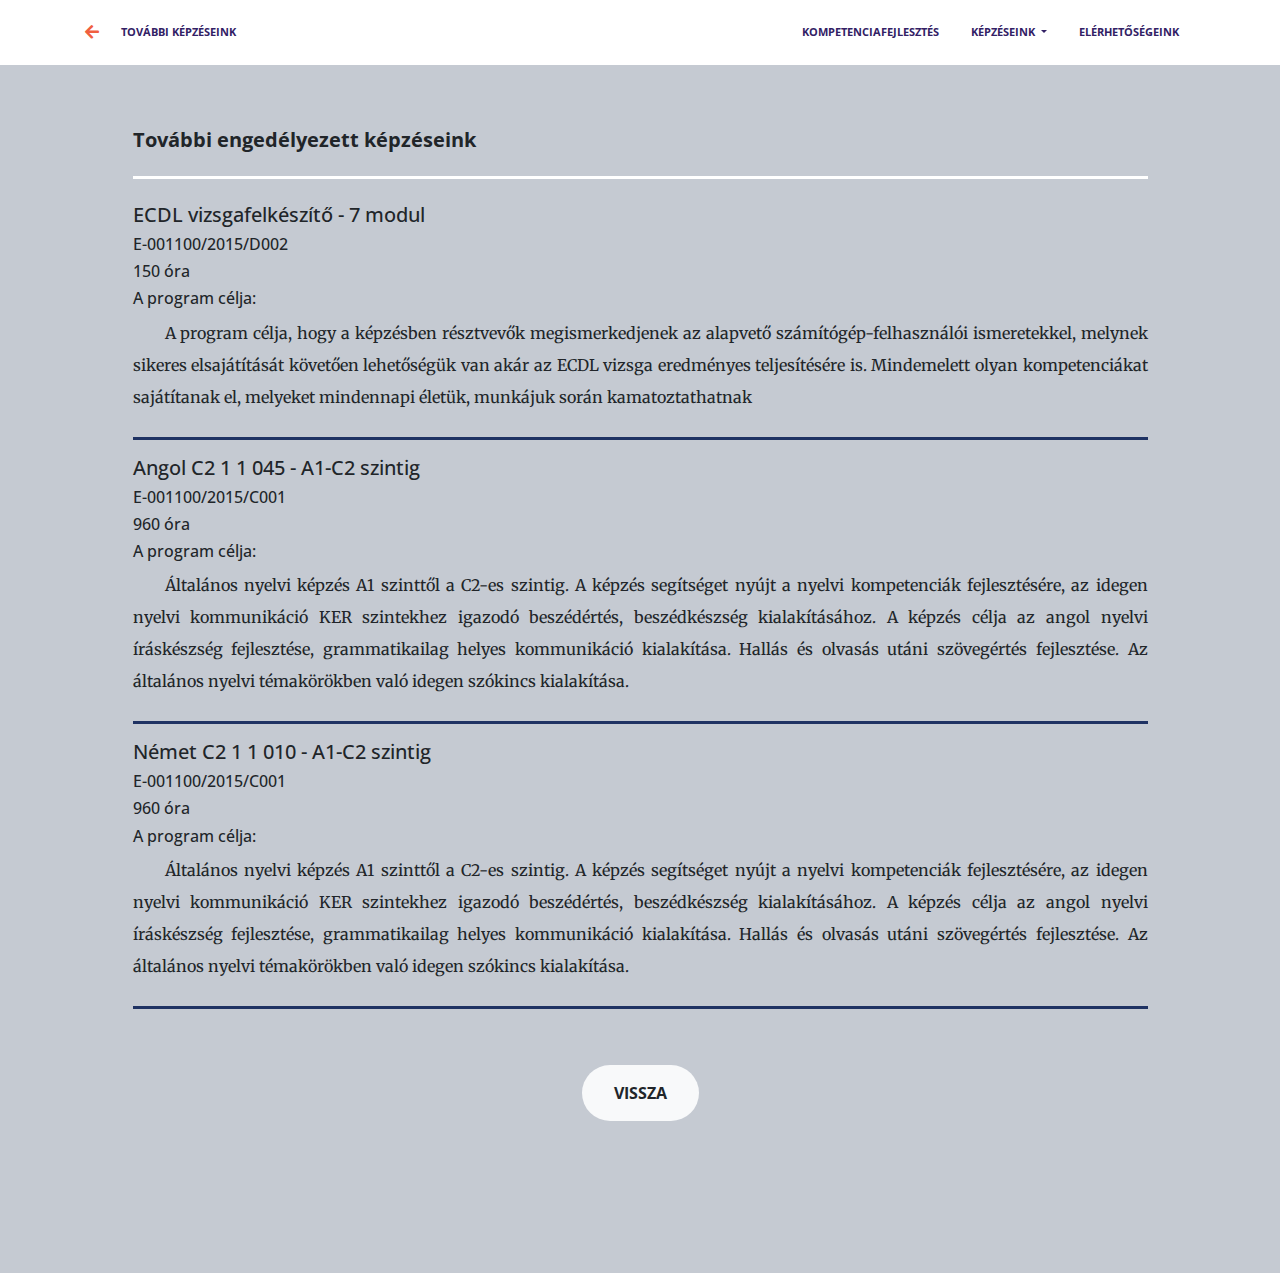
<file: tovabbikepzesek.html>
<!DOCTYPE html>
<html lang="en">

  <head>

    <meta charset="utf-8">
    <meta name="viewport" content="width=device-width, initial-scale=1, shrink-to-fit=no">
    <meta name="description" content="">
    <meta name="author" content="">

    <title>Infini Képzésközpont</title>

    <!-- Bootstrap core CSS -->
    <link href="vendor/bootstrap/css/bootstrap.min.css" rel="stylesheet">

    <!-- Custom fonts for this template -->
    <link href="vendor/fontawesome-free/css/all.min.css" rel="stylesheet" type="text/css">
    <link href='https://fonts.googleapis.com/css?family=Open+Sans:300italic,400italic,600italic,700italic,800italic,400,300,600,700,800' rel='stylesheet' type='text/css'>
    <link href='https://fonts.googleapis.com/css?family=Merriweather:400,300,300italic,400italic,700,700italic,900,900italic' rel='stylesheet' type='text/css'>

    <!-- Plugin CSS -->
    <link href="vendor/magnific-popup/magnific-popup.css" rel="stylesheet">

    <!-- Custom styles for this template -->
    <link href="css/creative.css" rel="stylesheet">
    <link href="css/style.css" rel="stylesheet">

  </head>

  <body id="page-top">

    <!-- Navigation -->
    <nav class="navbar navbar-expand-lg navbar-light fixed-top" id="mainNav">
      <div class="container">
        <a style="cursor: pointer;" href="index.html#kepzeseink"><i class="fas fa-arrow-left"></i><a class="navbar-brand js-scroll-trigger" href="#hatekony"><div style="text-indent: 2em">További képzéseink</div></a>
        <button class="navbar-toggler navbar-toggler-right" type="button" data-toggle="collapse" data-target="#navbarResponsive" aria-controls="navbarResponsive" aria-expanded="false" aria-label="Toggle navigation">
          <span class="navbar-toggler-icon"></span>
        </button>
        <div class="collapse navbar-collapse" id="navbarResponsive">
          <ul class="navbar-nav ml-auto">
            <li class="nav-item">
              <a class="nav-link js-scroll-trigger" href="index.html#kompetenciafejlesztes">Kompetenciafejlesztés</a>
            </li>
            <li class="nav-item dropdown">
              <a class="nav-link dropdown-toggle" href="index.html#kepzeseink" id="navbarDropdown" role="button" data-toggle="dropdown" aria-haspopup="true" aria-expanded="false">
                Képzéseink
              </a>
              <div class="dropdown-menu" aria-labelledby="navbarDropdown">
                <a class="dropdown-item" href="3d.html">3D Karakterek Létrehozása</a>
                <a class="dropdown-item" href="rugalmas.html">Rugalmas foglalkoztatás</a>
                <div class="dropdown-divider"></div>
                <a class="dropdown-item" href="hatekony.html">Hatékony munkavégzés</a>
                <a class="dropdown-item" href="tovabbikepzesek.html">További engedélyezett képzéseink</a>
              </div>
            </li>
            <li class="nav-item">
              <a class="nav-link js-scroll-trigger" href="index.html#elerhetosegeink">Elérhetőségeink</a>
            </li>
          </ul>
        </div>
      </div>
    </nav>

    <header class="text-center text-white d-flex">
    </header>

    <section class="bg-description">
      <div class="container">
        <div class="row">
          <div class="col-lg-11 mx-auto" >
            <h5 class="section-heading"><strong>További engedélyezett képzéseink</strong></h5>
              <hr class="light my-4">
              <h5>ECDL vizsgafelkészítő - 7 modul</h5>
              <h6>E-001100/2015/D002</h6>
              <h6>150 óra</h6>
              <h6>A program célja:</h6>
              <div style="text-indent: 2em">
              <p class="mb-4">
                A program célja, hogy a képzésben résztvevők megismerkedjenek az alapvető számítógép-felhasználói ismeretekkel, melynek sikeres elsajátítását követően lehetőségük van akár az ECDL vizsga eredményes teljesítésére is. Mindemelett olyan kompetenciákat sajátítanak el, melyeket mindennapi életük, munkájuk során kamatoztathatnak
              </p>
              </div>  
              <hr>
              <h5>Angol C2 1 1 045 - A1-C2 szintig</h5>
              <h6>E-001100/2015/C001</h6>
              <h6>960 óra</h6>
              <h6>A program célja:</h6>
              <div style="text-indent: 2em">
                <p class="mb-4">
                Általános nyelvi képzés A1 szinttől a C2-es szintig. A képzés segítséget nyújt a nyelvi kompetenciák fejlesztésére, az idegen nyelvi kommunikáció KER szintekhez igazodó beszédértés, beszédkészség kialakításához. A képzés célja az angol nyelvi íráskészség fejlesztése, grammatikailag helyes kommunikáció kialakítása. Hallás és olvasás utáni szövegértés fejlesztése. Az általános nyelvi témakörökben való idegen szókincs kialakítása.
                </p>
              </div>
              <hr>
              <h5>Német C2 1 1 010 - A1-C2 szintig</h5>
              <h6>E-001100/2015/C001</h6>
              <h6>960 óra</h6>
              <h6>A program célja:</h6>
              <div style="text-indent: 2em">
                <p class="mb-4">
                Általános nyelvi képzés A1 szinttől a C2-es szintig. A képzés segítséget nyújt a nyelvi kompetenciák fejlesztésére, az idegen nyelvi kommunikáció KER szintekhez igazodó beszédértés, beszédkészség kialakításához. A képzés célja az angol nyelvi íráskészség fejlesztése, grammatikailag helyes kommunikáció kialakítása. Hallás és olvasás utáni szövegértés fejlesztése. Az általános nyelvi témakörökben való idegen szókincs kialakítása.
                </p>
              </div>
              <hr>
          </div>
        
           <div class="col-lg-12 my-4 text-center" >
            <a class="btn btn-light btn-xl js-scroll-trigger" href="index.html#kepzeseink">Vissza</a>
            </div>
        </div>
      </div>
    </section>

    <!-- Bootstrap core JavaScript -->
    <script src="vendor/jquery/jquery.min.js"></script>
    <script src="vendor/bootstrap/js/bootstrap.bundle.min.js"></script>

    <!-- Plugin JavaScript -->
    <script src="vendor/jquery-easing/jquery.easing.min.js"></script>
    <script src="vendor/scrollreveal/scrollreveal.min.js"></script>
    <script src="vendor/magnific-popup/jquery.magnific-popup.min.js"></script>

    <!-- Custom scripts for this template -->
    <script src="js/creative.min.js"></script>

  </body>

</html>
</file>
<file: css/style.css>
#details{
	list-style-type: square;
}

#kompetenciafejlesztes, .bg-description p {
	text-align: justify;
}

.Infini {
	background-color: rgba(140, 153, 186, .7); /*167, 164, 168*/
	padding: 5rem .3rem;
	border-radius: 25px;
}

table tr td {
   padding: 5px !important;
}

.hatekony-top {
	padding-top: 10rem;
	padding-bottom: calc(10rem - 56px);
  	background-image: url("../img/top.jpg");
  	background-position: center center;
  	background-size: cover;
}

.haromd-top {
	padding-top: 10rem;
	padding-bottom: calc(10rem - 56px);
  	background-image: url("../img/top.jpg");
  	background-position: center center;
  	background-size: cover;
}

.rugalmas-top {
	padding-top: 10rem;
	padding-bottom: calc(10rem - 56px);
  	background-image: url("../img/top.jpg");
  	background-position: center center;
  	background-size: cover;
}

.bg-courses {
	/*background-color:rgba(48, 8, 69, 1);*/ 
	background-color: #C5CAD2;
}

.bg-description {
	/*background: linear-gradient(to left, rgba(50, 33, 101, 1) 0%, rgba(58, 77, 126, 1) 100%);*/
	background-color: #C5CAD2;
}

table, th, td {
  border: 1px solid black;
}

#btns {
	width: 280px;
}
</file>
<file: vendor/fontawesome-free/css/all.min.css>
/*!
 * Font Awesome Free 5.3.1 by @fontawesome - https://fontawesome.com
 * License - https://fontawesome.com/license/free (Icons: CC BY 4.0, Fonts: SIL OFL 1.1, Code: MIT License)
 */
.fa,.fab,.fal,.far,.fas{-moz-osx-font-smoothing:grayscale;-webkit-font-smoothing:antialiased;display:inline-block;font-style:normal;font-variant:normal;text-rendering:auto;line-height:1}.fa-lg{font-size:1.33333em;line-height:.75em;vertical-align:-.0667em}.fa-xs{font-size:.75em}.fa-sm{font-size:.875em}.fa-1x{font-size:1em}.fa-2x{font-size:2em}.fa-3x{font-size:3em}.fa-4x{font-size:4em}.fa-5x{font-size:5em}.fa-6x{font-size:6em}.fa-7x{font-size:7em}.fa-8x{font-size:8em}.fa-9x{font-size:9em}.fa-10x{font-size:10em}.fa-fw{text-align:center;width:1.25em}.fa-ul{list-style-type:none;margin-left:2.5em;padding-left:0}.fa-ul>li{position:relative}.fa-li{left:-2em;position:absolute;text-align:center;width:2em;line-height:inherit}.fa-border{border:.08em solid #eee;border-radius:.1em;padding:.2em .25em .15em}.fa-pull-left{float:left}.fa-pull-right{float:right}.fa.fa-pull-left,.fab.fa-pull-left,.fal.fa-pull-left,.far.fa-pull-left,.fas.fa-pull-left{margin-right:.3em}.fa.fa-pull-right,.fab.fa-pull-right,.fal.fa-pull-right,.far.fa-pull-right,.fas.fa-pull-right{margin-left:.3em}.fa-spin{animation:fa-spin 2s infinite linear}.fa-pulse{animation:fa-spin 1s infinite steps(8)}@keyframes fa-spin{0%{transform:rotate(0deg)}to{transform:rotate(1turn)}}.fa-rotate-90{-ms-filter:"progid:DXImageTransform.Microsoft.BasicImage(rotation=1)";transform:rotate(90deg)}.fa-rotate-180{-ms-filter:"progid:DXImageTransform.Microsoft.BasicImage(rotation=2)";transform:rotate(180deg)}.fa-rotate-270{-ms-filter:"progid:DXImageTransform.Microsoft.BasicImage(rotation=3)";transform:rotate(270deg)}.fa-flip-horizontal{-ms-filter:"progid:DXImageTransform.Microsoft.BasicImage(rotation=0, mirror=1)";transform:scaleX(-1)}.fa-flip-vertical{transform:scaleY(-1)}.fa-flip-horizontal.fa-flip-vertical,.fa-flip-vertical{-ms-filter:"progid:DXImageTransform.Microsoft.BasicImage(rotation=2, mirror=1)"}.fa-flip-horizontal.fa-flip-vertical{transform:scale(-1)}:root .fa-flip-horizontal,:root .fa-flip-vertical,:root .fa-rotate-90,:root .fa-rotate-180,:root .fa-rotate-270{-webkit-filter:none;filter:none}.fa-stack{display:inline-block;height:2em;line-height:2em;position:relative;vertical-align:middle;width:2em}.fa-stack-1x,.fa-stack-2x{left:0;position:absolute;text-align:center;width:100%}.fa-stack-1x{line-height:inherit}.fa-stack-2x{font-size:2em}.fa-inverse{color:#fff}.fa-500px:before{content:"\f26e"}.fa-accessible-icon:before{content:"\f368"}.fa-accusoft:before{content:"\f369"}.fa-ad:before{content:"\f641"}.fa-address-book:before{content:"\f2b9"}.fa-address-card:before{content:"\f2bb"}.fa-adjust:before{content:"\f042"}.fa-adn:before{content:"\f170"}.fa-adversal:before{content:"\f36a"}.fa-affiliatetheme:before{content:"\f36b"}.fa-air-freshener:before{content:"\f5d0"}.fa-algolia:before{content:"\f36c"}.fa-align-center:before{content:"\f037"}.fa-align-justify:before{content:"\f039"}.fa-align-left:before{content:"\f036"}.fa-align-right:before{content:"\f038"}.fa-alipay:before{content:"\f642"}.fa-allergies:before{content:"\f461"}.fa-amazon:before{content:"\f270"}.fa-amazon-pay:before{content:"\f42c"}.fa-ambulance:before{content:"\f0f9"}.fa-american-sign-language-interpreting:before{content:"\f2a3"}.fa-amilia:before{content:"\f36d"}.fa-anchor:before{content:"\f13d"}.fa-android:before{content:"\f17b"}.fa-angellist:before{content:"\f209"}.fa-angle-double-down:before{content:"\f103"}.fa-angle-double-left:before{content:"\f100"}.fa-angle-double-right:before{content:"\f101"}.fa-angle-double-up:before{content:"\f102"}.fa-angle-down:before{content:"\f107"}.fa-angle-left:before{content:"\f104"}.fa-angle-right:before{content:"\f105"}.fa-angle-up:before{content:"\f106"}.fa-angry:before{content:"\f556"}.fa-angrycreative:before{content:"\f36e"}.fa-angular:before{content:"\f420"}.fa-ankh:before{content:"\f644"}.fa-app-store:before{content:"\f36f"}.fa-app-store-ios:before{content:"\f370"}.fa-apper:before{content:"\f371"}.fa-apple:before{content:"\f179"}.fa-apple-alt:before{content:"\f5d1"}.fa-apple-pay:before{content:"\f415"}.fa-archive:before{content:"\f187"}.fa-archway:before{content:"\f557"}.fa-arrow-alt-circle-down:before{content:"\f358"}.fa-arrow-alt-circle-left:before{content:"\f359"}.fa-arrow-alt-circle-right:before{content:"\f35a"}.fa-arrow-alt-circle-up:before{content:"\f35b"}.fa-arrow-circle-down:before{content:"\f0ab"}.fa-arrow-circle-left:before{content:"\f0a8"}.fa-arrow-circle-right:before{content:"\f0a9"}.fa-arrow-circle-up:before{content:"\f0aa"}.fa-arrow-down:before{content:"\f063"}.fa-arrow-left:before{content:"\f060"}.fa-arrow-right:before{content:"\f061"}.fa-arrow-up:before{content:"\f062"}.fa-arrows-alt:before{content:"\f0b2"}.fa-arrows-alt-h:before{content:"\f337"}.fa-arrows-alt-v:before{content:"\f338"}.fa-assistive-listening-systems:before{content:"\f2a2"}.fa-asterisk:before{content:"\f069"}.fa-asymmetrik:before{content:"\f372"}.fa-at:before{content:"\f1fa"}.fa-atlas:before{content:"\f558"}.fa-atom:before{content:"\f5d2"}.fa-audible:before{content:"\f373"}.fa-audio-description:before{content:"\f29e"}.fa-autoprefixer:before{content:"\f41c"}.fa-avianex:before{content:"\f374"}.fa-aviato:before{content:"\f421"}.fa-award:before{content:"\f559"}.fa-aws:before{content:"\f375"}.fa-backspace:before{content:"\f55a"}.fa-backward:before{content:"\f04a"}.fa-balance-scale:before{content:"\f24e"}.fa-ban:before{content:"\f05e"}.fa-band-aid:before{content:"\f462"}.fa-bandcamp:before{content:"\f2d5"}.fa-barcode:before{content:"\f02a"}.fa-bars:before{content:"\f0c9"}.fa-baseball-ball:before{content:"\f433"}.fa-basketball-ball:before{content:"\f434"}.fa-bath:before{content:"\f2cd"}.fa-battery-empty:before{content:"\f244"}.fa-battery-full:before{content:"\f240"}.fa-battery-half:before{content:"\f242"}.fa-battery-quarter:before{content:"\f243"}.fa-battery-three-quarters:before{content:"\f241"}.fa-bed:before{content:"\f236"}.fa-beer:before{content:"\f0fc"}.fa-behance:before{content:"\f1b4"}.fa-behance-square:before{content:"\f1b5"}.fa-bell:before{content:"\f0f3"}.fa-bell-slash:before{content:"\f1f6"}.fa-bezier-curve:before{content:"\f55b"}.fa-bible:before{content:"\f647"}.fa-bicycle:before{content:"\f206"}.fa-bimobject:before{content:"\f378"}.fa-binoculars:before{content:"\f1e5"}.fa-birthday-cake:before{content:"\f1fd"}.fa-bitbucket:before{content:"\f171"}.fa-bitcoin:before{content:"\f379"}.fa-bity:before{content:"\f37a"}.fa-black-tie:before{content:"\f27e"}.fa-blackberry:before{content:"\f37b"}.fa-blender:before{content:"\f517"}.fa-blind:before{content:"\f29d"}.fa-blogger:before{content:"\f37c"}.fa-blogger-b:before{content:"\f37d"}.fa-bluetooth:before{content:"\f293"}.fa-bluetooth-b:before{content:"\f294"}.fa-bold:before{content:"\f032"}.fa-bolt:before{content:"\f0e7"}.fa-bomb:before{content:"\f1e2"}.fa-bone:before{content:"\f5d7"}.fa-bong:before{content:"\f55c"}.fa-book:before{content:"\f02d"}.fa-book-open:before{content:"\f518"}.fa-book-reader:before{content:"\f5da"}.fa-bookmark:before{content:"\f02e"}.fa-bowling-ball:before{content:"\f436"}.fa-box:before{content:"\f466"}.fa-box-open:before{content:"\f49e"}.fa-boxes:before{content:"\f468"}.fa-braille:before{content:"\f2a1"}.fa-brain:before{content:"\f5dc"}.fa-briefcase:before{content:"\f0b1"}.fa-briefcase-medical:before{content:"\f469"}.fa-broadcast-tower:before{content:"\f519"}.fa-broom:before{content:"\f51a"}.fa-brush:before{content:"\f55d"}.fa-btc:before{content:"\f15a"}.fa-bug:before{content:"\f188"}.fa-building:before{content:"\f1ad"}.fa-bullhorn:before{content:"\f0a1"}.fa-bullseye:before{content:"\f140"}.fa-burn:before{content:"\f46a"}.fa-buromobelexperte:before{content:"\f37f"}.fa-bus:before{content:"\f207"}.fa-bus-alt:before{content:"\f55e"}.fa-business-time:before{content:"\f64a"}.fa-buysellads:before{content:"\f20d"}.fa-calculator:before{content:"\f1ec"}.fa-calendar:before{content:"\f133"}.fa-calendar-alt:before{content:"\f073"}.fa-calendar-check:before{content:"\f274"}.fa-calendar-minus:before{content:"\f272"}.fa-calendar-plus:before{content:"\f271"}.fa-calendar-times:before{content:"\f273"}.fa-camera:before{content:"\f030"}.fa-camera-retro:before{content:"\f083"}.fa-cannabis:before{content:"\f55f"}.fa-capsules:before{content:"\f46b"}.fa-car:before{content:"\f1b9"}.fa-car-alt:before{content:"\f5de"}.fa-car-battery:before{content:"\f5df"}.fa-car-crash:before{content:"\f5e1"}.fa-car-side:before{content:"\f5e4"}.fa-caret-down:before{content:"\f0d7"}.fa-caret-left:before{content:"\f0d9"}.fa-caret-right:before{content:"\f0da"}.fa-caret-square-down:before{content:"\f150"}.fa-caret-square-left:before{content:"\f191"}.fa-caret-square-right:before{content:"\f152"}.fa-caret-square-up:before{content:"\f151"}.fa-caret-up:before{content:"\f0d8"}.fa-cart-arrow-down:before{content:"\f218"}.fa-cart-plus:before{content:"\f217"}.fa-cc-amazon-pay:before{content:"\f42d"}.fa-cc-amex:before{content:"\f1f3"}.fa-cc-apple-pay:before{content:"\f416"}.fa-cc-diners-club:before{content:"\f24c"}.fa-cc-discover:before{content:"\f1f2"}.fa-cc-jcb:before{content:"\f24b"}.fa-cc-mastercard:before{content:"\f1f1"}.fa-cc-paypal:before{content:"\f1f4"}.fa-cc-stripe:before{content:"\f1f5"}.fa-cc-visa:before{content:"\f1f0"}.fa-centercode:before{content:"\f380"}.fa-certificate:before{content:"\f0a3"}.fa-chalkboard:before{content:"\f51b"}.fa-chalkboard-teacher:before{content:"\f51c"}.fa-charging-station:before{content:"\f5e7"}.fa-chart-area:before{content:"\f1fe"}.fa-chart-bar:before{content:"\f080"}.fa-chart-line:before{content:"\f201"}.fa-chart-pie:before{content:"\f200"}.fa-check:before{content:"\f00c"}.fa-check-circle:before{content:"\f058"}.fa-check-double:before{content:"\f560"}.fa-check-square:before{content:"\f14a"}.fa-chess:before{content:"\f439"}.fa-chess-bishop:before{content:"\f43a"}.fa-chess-board:before{content:"\f43c"}.fa-chess-king:before{content:"\f43f"}.fa-chess-knight:before{content:"\f441"}.fa-chess-pawn:before{content:"\f443"}.fa-chess-queen:before{content:"\f445"}.fa-chess-rook:before{content:"\f447"}.fa-chevron-circle-down:before{content:"\f13a"}.fa-chevron-circle-left:before{content:"\f137"}.fa-chevron-circle-right:before{content:"\f138"}.fa-chevron-circle-up:before{content:"\f139"}.fa-chevron-down:before{content:"\f078"}.fa-chevron-left:before{content:"\f053"}.fa-chevron-right:before{content:"\f054"}.fa-chevron-up:before{content:"\f077"}.fa-child:before{content:"\f1ae"}.fa-chrome:before{content:"\f268"}.fa-church:before{content:"\f51d"}.fa-circle:before{content:"\f111"}.fa-circle-notch:before{content:"\f1ce"}.fa-city:before{content:"\f64f"}.fa-clipboard:before{content:"\f328"}.fa-clipboard-check:before{content:"\f46c"}.fa-clipboard-list:before{content:"\f46d"}.fa-clock:before{content:"\f017"}.fa-clone:before{content:"\f24d"}.fa-closed-captioning:before{content:"\f20a"}.fa-cloud:before{content:"\f0c2"}.fa-cloud-download-alt:before{content:"\f381"}.fa-cloud-upload-alt:before{content:"\f382"}.fa-cloudscale:before{content:"\f383"}.fa-cloudsmith:before{content:"\f384"}.fa-cloudversify:before{content:"\f385"}.fa-cocktail:before{content:"\f561"}.fa-code:before{content:"\f121"}.fa-code-branch:before{content:"\f126"}.fa-codepen:before{content:"\f1cb"}.fa-codiepie:before{content:"\f284"}.fa-coffee:before{content:"\f0f4"}.fa-cog:before{content:"\f013"}.fa-cogs:before{content:"\f085"}.fa-coins:before{content:"\f51e"}.fa-columns:before{content:"\f0db"}.fa-comment:before{content:"\f075"}.fa-comment-alt:before{content:"\f27a"}.fa-comment-dollar:before{content:"\f651"}.fa-comment-dots:before{content:"\f4ad"}.fa-comment-slash:before{content:"\f4b3"}.fa-comments:before{content:"\f086"}.fa-comments-dollar:before{content:"\f653"}.fa-compact-disc:before{content:"\f51f"}.fa-compass:before{content:"\f14e"}.fa-compress:before{content:"\f066"}.fa-concierge-bell:before{content:"\f562"}.fa-connectdevelop:before{content:"\f20e"}.fa-contao:before{content:"\f26d"}.fa-cookie:before{content:"\f563"}.fa-cookie-bite:before{content:"\f564"}.fa-copy:before{content:"\f0c5"}.fa-copyright:before{content:"\f1f9"}.fa-couch:before{content:"\f4b8"}.fa-cpanel:before{content:"\f388"}.fa-creative-commons:before{content:"\f25e"}.fa-creative-commons-by:before{content:"\f4e7"}.fa-creative-commons-nc:before{content:"\f4e8"}.fa-creative-commons-nc-eu:before{content:"\f4e9"}.fa-creative-commons-nc-jp:before{content:"\f4ea"}.fa-creative-commons-nd:before{content:"\f4eb"}.fa-creative-commons-pd:before{content:"\f4ec"}.fa-creative-commons-pd-alt:before{content:"\f4ed"}.fa-creative-commons-remix:before{content:"\f4ee"}.fa-creative-commons-sa:before{content:"\f4ef"}.fa-creative-commons-sampling:before{content:"\f4f0"}.fa-creative-commons-sampling-plus:before{content:"\f4f1"}.fa-creative-commons-share:before{content:"\f4f2"}.fa-credit-card:before{content:"\f09d"}.fa-crop:before{content:"\f125"}.fa-crop-alt:before{content:"\f565"}.fa-cross:before{content:"\f654"}.fa-crosshairs:before{content:"\f05b"}.fa-crow:before{content:"\f520"}.fa-crown:before{content:"\f521"}.fa-css3:before{content:"\f13c"}.fa-css3-alt:before{content:"\f38b"}.fa-cube:before{content:"\f1b2"}.fa-cubes:before{content:"\f1b3"}.fa-cut:before{content:"\f0c4"}.fa-cuttlefish:before{content:"\f38c"}.fa-d-and-d:before{content:"\f38d"}.fa-dashcube:before{content:"\f210"}.fa-database:before{content:"\f1c0"}.fa-deaf:before{content:"\f2a4"}.fa-delicious:before{content:"\f1a5"}.fa-deploydog:before{content:"\f38e"}.fa-deskpro:before{content:"\f38f"}.fa-desktop:before{content:"\f108"}.fa-deviantart:before{content:"\f1bd"}.fa-dharmachakra:before{content:"\f655"}.fa-diagnoses:before{content:"\f470"}.fa-dice:before{content:"\f522"}.fa-dice-five:before{content:"\f523"}.fa-dice-four:before{content:"\f524"}.fa-dice-one:before{content:"\f525"}.fa-dice-six:before{content:"\f526"}.fa-dice-three:before{content:"\f527"}.fa-dice-two:before{content:"\f528"}.fa-digg:before{content:"\f1a6"}.fa-digital-ocean:before{content:"\f391"}.fa-digital-tachograph:before{content:"\f566"}.fa-directions:before{content:"\f5eb"}.fa-discord:before{content:"\f392"}.fa-discourse:before{content:"\f393"}.fa-divide:before{content:"\f529"}.fa-dizzy:before{content:"\f567"}.fa-dna:before{content:"\f471"}.fa-dochub:before{content:"\f394"}.fa-docker:before{content:"\f395"}.fa-dollar-sign:before{content:"\f155"}.fa-dolly:before{content:"\f472"}.fa-dolly-flatbed:before{content:"\f474"}.fa-donate:before{content:"\f4b9"}.fa-door-closed:before{content:"\f52a"}.fa-door-open:before{content:"\f52b"}.fa-dot-circle:before{content:"\f192"}.fa-dove:before{content:"\f4ba"}.fa-download:before{content:"\f019"}.fa-draft2digital:before{content:"\f396"}.fa-drafting-compass:before{content:"\f568"}.fa-draw-polygon:before{content:"\f5ee"}.fa-dribbble:before{content:"\f17d"}.fa-dribbble-square:before{content:"\f397"}.fa-dropbox:before{content:"\f16b"}.fa-drum:before{content:"\f569"}.fa-drum-steelpan:before{content:"\f56a"}.fa-drupal:before{content:"\f1a9"}.fa-dumbbell:before{content:"\f44b"}.fa-dyalog:before{content:"\f399"}.fa-earlybirds:before{content:"\f39a"}.fa-ebay:before{content:"\f4f4"}.fa-edge:before{content:"\f282"}.fa-edit:before{content:"\f044"}.fa-eject:before{content:"\f052"}.fa-elementor:before{content:"\f430"}.fa-ellipsis-h:before{content:"\f141"}.fa-ellipsis-v:before{content:"\f142"}.fa-ello:before{content:"\f5f1"}.fa-ember:before{content:"\f423"}.fa-empire:before{content:"\f1d1"}.fa-envelope:before{content:"\f0e0"}.fa-envelope-open:before{content:"\f2b6"}.fa-envelope-open-text:before{content:"\f658"}.fa-envelope-square:before{content:"\f199"}.fa-envira:before{content:"\f299"}.fa-equals:before{content:"\f52c"}.fa-eraser:before{content:"\f12d"}.fa-erlang:before{content:"\f39d"}.fa-ethereum:before{content:"\f42e"}.fa-etsy:before{content:"\f2d7"}.fa-euro-sign:before{content:"\f153"}.fa-exchange-alt:before{content:"\f362"}.fa-exclamation:before{content:"\f12a"}.fa-exclamation-circle:before{content:"\f06a"}.fa-exclamation-triangle:before{content:"\f071"}.fa-expand:before{content:"\f065"}.fa-expand-arrows-alt:before{content:"\f31e"}.fa-expeditedssl:before{content:"\f23e"}.fa-external-link-alt:before{content:"\f35d"}.fa-external-link-square-alt:before{content:"\f360"}.fa-eye:before{content:"\f06e"}.fa-eye-dropper:before{content:"\f1fb"}.fa-eye-slash:before{content:"\f070"}.fa-facebook:before{content:"\f09a"}.fa-facebook-f:before{content:"\f39e"}.fa-facebook-messenger:before{content:"\f39f"}.fa-facebook-square:before{content:"\f082"}.fa-fast-backward:before{content:"\f049"}.fa-fast-forward:before{content:"\f050"}.fa-fax:before{content:"\f1ac"}.fa-feather:before{content:"\f52d"}.fa-feather-alt:before{content:"\f56b"}.fa-female:before{content:"\f182"}.fa-fighter-jet:before{content:"\f0fb"}.fa-file:before{content:"\f15b"}.fa-file-alt:before{content:"\f15c"}.fa-file-archive:before{content:"\f1c6"}.fa-file-audio:before{content:"\f1c7"}.fa-file-code:before{content:"\f1c9"}.fa-file-contract:before{content:"\f56c"}.fa-file-download:before{content:"\f56d"}.fa-file-excel:before{content:"\f1c3"}.fa-file-export:before{content:"\f56e"}.fa-file-image:before{content:"\f1c5"}.fa-file-import:before{content:"\f56f"}.fa-file-invoice:before{content:"\f570"}.fa-file-invoice-dollar:before{content:"\f571"}.fa-file-medical:before{content:"\f477"}.fa-file-medical-alt:before{content:"\f478"}.fa-file-pdf:before{content:"\f1c1"}.fa-file-powerpoint:before{content:"\f1c4"}.fa-file-prescription:before{content:"\f572"}.fa-file-signature:before{content:"\f573"}.fa-file-upload:before{content:"\f574"}.fa-file-video:before{content:"\f1c8"}.fa-file-word:before{content:"\f1c2"}.fa-fill:before{content:"\f575"}.fa-fill-drip:before{content:"\f576"}.fa-film:before{content:"\f008"}.fa-filter:before{content:"\f0b0"}.fa-fingerprint:before{content:"\f577"}.fa-fire:before{content:"\f06d"}.fa-fire-extinguisher:before{content:"\f134"}.fa-firefox:before{content:"\f269"}.fa-first-aid:before{content:"\f479"}.fa-first-order:before{content:"\f2b0"}.fa-first-order-alt:before{content:"\f50a"}.fa-firstdraft:before{content:"\f3a1"}.fa-fish:before{content:"\f578"}.fa-flag:before{content:"\f024"}.fa-flag-checkered:before{content:"\f11e"}.fa-flask:before{content:"\f0c3"}.fa-flickr:before{content:"\f16e"}.fa-flipboard:before{content:"\f44d"}.fa-flushed:before{content:"\f579"}.fa-fly:before{content:"\f417"}.fa-folder:before{content:"\f07b"}.fa-folder-minus:before{content:"\f65d"}.fa-folder-open:before{content:"\f07c"}.fa-folder-plus:before{content:"\f65e"}.fa-font:before{content:"\f031"}.fa-font-awesome:before{content:"\f2b4"}.fa-font-awesome-alt:before{content:"\f35c"}.fa-font-awesome-flag:before{content:"\f425"}.fa-font-awesome-logo-full:before{content:"\f4e6"}.fa-fonticons:before{content:"\f280"}.fa-fonticons-fi:before{content:"\f3a2"}.fa-football-ball:before{content:"\f44e"}.fa-fort-awesome:before{content:"\f286"}.fa-fort-awesome-alt:before{content:"\f3a3"}.fa-forumbee:before{content:"\f211"}.fa-forward:before{content:"\f04e"}.fa-foursquare:before{content:"\f180"}.fa-free-code-camp:before{content:"\f2c5"}.fa-freebsd:before{content:"\f3a4"}.fa-frog:before{content:"\f52e"}.fa-frown:before{content:"\f119"}.fa-frown-open:before{content:"\f57a"}.fa-fulcrum:before{content:"\f50b"}.fa-funnel-dollar:before{content:"\f662"}.fa-futbol:before{content:"\f1e3"}.fa-galactic-republic:before{content:"\f50c"}.fa-galactic-senate:before{content:"\f50d"}.fa-gamepad:before{content:"\f11b"}.fa-gas-pump:before{content:"\f52f"}.fa-gavel:before{content:"\f0e3"}.fa-gem:before{content:"\f3a5"}.fa-genderless:before{content:"\f22d"}.fa-get-pocket:before{content:"\f265"}.fa-gg:before{content:"\f260"}.fa-gg-circle:before{content:"\f261"}.fa-gift:before{content:"\f06b"}.fa-git:before{content:"\f1d3"}.fa-git-square:before{content:"\f1d2"}.fa-github:before{content:"\f09b"}.fa-github-alt:before{content:"\f113"}.fa-github-square:before{content:"\f092"}.fa-gitkraken:before{content:"\f3a6"}.fa-gitlab:before{content:"\f296"}.fa-gitter:before{content:"\f426"}.fa-glass-martini:before{content:"\f000"}.fa-glass-martini-alt:before{content:"\f57b"}.fa-glasses:before{content:"\f530"}.fa-glide:before{content:"\f2a5"}.fa-glide-g:before{content:"\f2a6"}.fa-globe:before{content:"\f0ac"}.fa-globe-africa:before{content:"\f57c"}.fa-globe-americas:before{content:"\f57d"}.fa-globe-asia:before{content:"\f57e"}.fa-gofore:before{content:"\f3a7"}.fa-golf-ball:before{content:"\f450"}.fa-goodreads:before{content:"\f3a8"}.fa-goodreads-g:before{content:"\f3a9"}.fa-google:before{content:"\f1a0"}.fa-google-drive:before{content:"\f3aa"}.fa-google-play:before{content:"\f3ab"}.fa-google-plus:before{content:"\f2b3"}.fa-google-plus-g:before{content:"\f0d5"}.fa-google-plus-square:before{content:"\f0d4"}.fa-google-wallet:before{content:"\f1ee"}.fa-gopuram:before{content:"\f664"}.fa-graduation-cap:before{content:"\f19d"}.fa-gratipay:before{content:"\f184"}.fa-grav:before{content:"\f2d6"}.fa-greater-than:before{content:"\f531"}.fa-greater-than-equal:before{content:"\f532"}.fa-grimace:before{content:"\f57f"}.fa-grin:before{content:"\f580"}.fa-grin-alt:before{content:"\f581"}.fa-grin-beam:before{content:"\f582"}.fa-grin-beam-sweat:before{content:"\f583"}.fa-grin-hearts:before{content:"\f584"}.fa-grin-squint:before{content:"\f585"}.fa-grin-squint-tears:before{content:"\f586"}.fa-grin-stars:before{content:"\f587"}.fa-grin-tears:before{content:"\f588"}.fa-grin-tongue:before{content:"\f589"}.fa-grin-tongue-squint:before{content:"\f58a"}.fa-grin-tongue-wink:before{content:"\f58b"}.fa-grin-wink:before{content:"\f58c"}.fa-grip-horizontal:before{content:"\f58d"}.fa-grip-vertical:before{content:"\f58e"}.fa-gripfire:before{content:"\f3ac"}.fa-grunt:before{content:"\f3ad"}.fa-gulp:before{content:"\f3ae"}.fa-h-square:before{content:"\f0fd"}.fa-hacker-news:before{content:"\f1d4"}.fa-hacker-news-square:before{content:"\f3af"}.fa-hackerrank:before{content:"\f5f7"}.fa-hamsa:before{content:"\f665"}.fa-hand-holding:before{content:"\f4bd"}.fa-hand-holding-heart:before{content:"\f4be"}.fa-hand-holding-usd:before{content:"\f4c0"}.fa-hand-lizard:before{content:"\f258"}.fa-hand-paper:before{content:"\f256"}.fa-hand-peace:before{content:"\f25b"}.fa-hand-point-down:before{content:"\f0a7"}.fa-hand-point-left:before{content:"\f0a5"}.fa-hand-point-right:before{content:"\f0a4"}.fa-hand-point-up:before{content:"\f0a6"}.fa-hand-pointer:before{content:"\f25a"}.fa-hand-rock:before{content:"\f255"}.fa-hand-scissors:before{content:"\f257"}.fa-hand-spock:before{content:"\f259"}.fa-hands:before{content:"\f4c2"}.fa-hands-helping:before{content:"\f4c4"}.fa-handshake:before{content:"\f2b5"}.fa-hashtag:before{content:"\f292"}.fa-haykal:before{content:"\f666"}.fa-hdd:before{content:"\f0a0"}.fa-heading:before{content:"\f1dc"}.fa-headphones:before{content:"\f025"}.fa-headphones-alt:before{content:"\f58f"}.fa-headset:before{content:"\f590"}.fa-heart:before{content:"\f004"}.fa-heartbeat:before{content:"\f21e"}.fa-helicopter:before{content:"\f533"}.fa-highlighter:before{content:"\f591"}.fa-hips:before{content:"\f452"}.fa-hire-a-helper:before{content:"\f3b0"}.fa-history:before{content:"\f1da"}.fa-hockey-puck:before{content:"\f453"}.fa-home:before{content:"\f015"}.fa-hooli:before{content:"\f427"}.fa-hornbill:before{content:"\f592"}.fa-hospital:before{content:"\f0f8"}.fa-hospital-alt:before{content:"\f47d"}.fa-hospital-symbol:before{content:"\f47e"}.fa-hot-tub:before{content:"\f593"}.fa-hotel:before{content:"\f594"}.fa-hotjar:before{content:"\f3b1"}.fa-hourglass:before{content:"\f254"}.fa-hourglass-end:before{content:"\f253"}.fa-hourglass-half:before{content:"\f252"}.fa-hourglass-start:before{content:"\f251"}.fa-houzz:before{content:"\f27c"}.fa-html5:before{content:"\f13b"}.fa-hubspot:before{content:"\f3b2"}.fa-i-cursor:before{content:"\f246"}.fa-id-badge:before{content:"\f2c1"}.fa-id-card:before{content:"\f2c2"}.fa-id-card-alt:before{content:"\f47f"}.fa-image:before{content:"\f03e"}.fa-images:before{content:"\f302"}.fa-imdb:before{content:"\f2d8"}.fa-inbox:before{content:"\f01c"}.fa-indent:before{content:"\f03c"}.fa-industry:before{content:"\f275"}.fa-infinity:before{content:"\f534"}.fa-info:before{content:"\f129"}.fa-info-circle:before{content:"\f05a"}.fa-instagram:before{content:"\f16d"}.fa-internet-explorer:before{content:"\f26b"}.fa-ioxhost:before{content:"\f208"}.fa-italic:before{content:"\f033"}.fa-itunes:before{content:"\f3b4"}.fa-itunes-note:before{content:"\f3b5"}.fa-java:before{content:"\f4e4"}.fa-jedi:before{content:"\f669"}.fa-jedi-order:before{content:"\f50e"}.fa-jenkins:before{content:"\f3b6"}.fa-joget:before{content:"\f3b7"}.fa-joint:before{content:"\f595"}.fa-joomla:before{content:"\f1aa"}.fa-journal-whills:before{content:"\f66a"}.fa-js:before{content:"\f3b8"}.fa-js-square:before{content:"\f3b9"}.fa-jsfiddle:before{content:"\f1cc"}.fa-kaaba:before{content:"\f66b"}.fa-kaggle:before{content:"\f5fa"}.fa-key:before{content:"\f084"}.fa-keybase:before{content:"\f4f5"}.fa-keyboard:before{content:"\f11c"}.fa-keycdn:before{content:"\f3ba"}.fa-khanda:before{content:"\f66d"}.fa-kickstarter:before{content:"\f3bb"}.fa-kickstarter-k:before{content:"\f3bc"}.fa-kiss:before{content:"\f596"}.fa-kiss-beam:before{content:"\f597"}.fa-kiss-wink-heart:before{content:"\f598"}.fa-kiwi-bird:before{content:"\f535"}.fa-korvue:before{content:"\f42f"}.fa-landmark:before{content:"\f66f"}.fa-language:before{content:"\f1ab"}.fa-laptop:before{content:"\f109"}.fa-laptop-code:before{content:"\f5fc"}.fa-laravel:before{content:"\f3bd"}.fa-lastfm:before{content:"\f202"}.fa-lastfm-square:before{content:"\f203"}.fa-laugh:before{content:"\f599"}.fa-laugh-beam:before{content:"\f59a"}.fa-laugh-squint:before{content:"\f59b"}.fa-laugh-wink:before{content:"\f59c"}.fa-layer-group:before{content:"\f5fd"}.fa-leaf:before{content:"\f06c"}.fa-leanpub:before{content:"\f212"}.fa-lemon:before{content:"\f094"}.fa-less:before{content:"\f41d"}.fa-less-than:before{content:"\f536"}.fa-less-than-equal:before{content:"\f537"}.fa-level-down-alt:before{content:"\f3be"}.fa-level-up-alt:before{content:"\f3bf"}.fa-life-ring:before{content:"\f1cd"}.fa-lightbulb:before{content:"\f0eb"}.fa-line:before{content:"\f3c0"}.fa-link:before{content:"\f0c1"}.fa-linkedin:before{content:"\f08c"}.fa-linkedin-in:before{content:"\f0e1"}.fa-linode:before{content:"\f2b8"}.fa-linux:before{content:"\f17c"}.fa-lira-sign:before{content:"\f195"}.fa-list:before{content:"\f03a"}.fa-list-alt:before{content:"\f022"}.fa-list-ol:before{content:"\f0cb"}.fa-list-ul:before{content:"\f0ca"}.fa-location-arrow:before{content:"\f124"}.fa-lock:before{content:"\f023"}.fa-lock-open:before{content:"\f3c1"}.fa-long-arrow-alt-down:before{content:"\f309"}.fa-long-arrow-alt-left:before{content:"\f30a"}.fa-long-arrow-alt-right:before{content:"\f30b"}.fa-long-arrow-alt-up:before{content:"\f30c"}.fa-low-vision:before{content:"\f2a8"}.fa-luggage-cart:before{content:"\f59d"}.fa-lyft:before{content:"\f3c3"}.fa-magento:before{content:"\f3c4"}.fa-magic:before{content:"\f0d0"}.fa-magnet:before{content:"\f076"}.fa-mail-bulk:before{content:"\f674"}.fa-mailchimp:before{content:"\f59e"}.fa-male:before{content:"\f183"}.fa-mandalorian:before{content:"\f50f"}.fa-map:before{content:"\f279"}.fa-map-marked:before{content:"\f59f"}.fa-map-marked-alt:before{content:"\f5a0"}.fa-map-marker:before{content:"\f041"}.fa-map-marker-alt:before{content:"\f3c5"}.fa-map-pin:before{content:"\f276"}.fa-map-signs:before{content:"\f277"}.fa-markdown:before{content:"\f60f"}.fa-marker:before{content:"\f5a1"}.fa-mars:before{content:"\f222"}.fa-mars-double:before{content:"\f227"}.fa-mars-stroke:before{content:"\f229"}.fa-mars-stroke-h:before{content:"\f22b"}.fa-mars-stroke-v:before{content:"\f22a"}.fa-mastodon:before{content:"\f4f6"}.fa-maxcdn:before{content:"\f136"}.fa-medal:before{content:"\f5a2"}.fa-medapps:before{content:"\f3c6"}.fa-medium:before{content:"\f23a"}.fa-medium-m:before{content:"\f3c7"}.fa-medkit:before{content:"\f0fa"}.fa-medrt:before{content:"\f3c8"}.fa-meetup:before{content:"\f2e0"}.fa-megaport:before{content:"\f5a3"}.fa-meh:before{content:"\f11a"}.fa-meh-blank:before{content:"\f5a4"}.fa-meh-rolling-eyes:before{content:"\f5a5"}.fa-memory:before{content:"\f538"}.fa-menorah:before{content:"\f676"}.fa-mercury:before{content:"\f223"}.fa-microchip:before{content:"\f2db"}.fa-microphone:before{content:"\f130"}.fa-microphone-alt:before{content:"\f3c9"}.fa-microphone-alt-slash:before{content:"\f539"}.fa-microphone-slash:before{content:"\f131"}.fa-microscope:before{content:"\f610"}.fa-microsoft:before{content:"\f3ca"}.fa-minus:before{content:"\f068"}.fa-minus-circle:before{content:"\f056"}.fa-minus-square:before{content:"\f146"}.fa-mix:before{content:"\f3cb"}.fa-mixcloud:before{content:"\f289"}.fa-mizuni:before{content:"\f3cc"}.fa-mobile:before{content:"\f10b"}.fa-mobile-alt:before{content:"\f3cd"}.fa-modx:before{content:"\f285"}.fa-monero:before{content:"\f3d0"}.fa-money-bill:before{content:"\f0d6"}.fa-money-bill-alt:before{content:"\f3d1"}.fa-money-bill-wave:before{content:"\f53a"}.fa-money-bill-wave-alt:before{content:"\f53b"}.fa-money-check:before{content:"\f53c"}.fa-money-check-alt:before{content:"\f53d"}.fa-monument:before{content:"\f5a6"}.fa-moon:before{content:"\f186"}.fa-mortar-pestle:before{content:"\f5a7"}.fa-mosque:before{content:"\f678"}.fa-motorcycle:before{content:"\f21c"}.fa-mouse-pointer:before{content:"\f245"}.fa-music:before{content:"\f001"}.fa-napster:before{content:"\f3d2"}.fa-neos:before{content:"\f612"}.fa-neuter:before{content:"\f22c"}.fa-newspaper:before{content:"\f1ea"}.fa-nimblr:before{content:"\f5a8"}.fa-nintendo-switch:before{content:"\f418"}.fa-node:before{content:"\f419"}.fa-node-js:before{content:"\f3d3"}.fa-not-equal:before{content:"\f53e"}.fa-notes-medical:before{content:"\f481"}.fa-npm:before{content:"\f3d4"}.fa-ns8:before{content:"\f3d5"}.fa-nutritionix:before{content:"\f3d6"}.fa-object-group:before{content:"\f247"}.fa-object-ungroup:before{content:"\f248"}.fa-odnoklassniki:before{content:"\f263"}.fa-odnoklassniki-square:before{content:"\f264"}.fa-oil-can:before{content:"\f613"}.fa-old-republic:before{content:"\f510"}.fa-om:before{content:"\f679"}.fa-opencart:before{content:"\f23d"}.fa-openid:before{content:"\f19b"}.fa-opera:before{content:"\f26a"}.fa-optin-monster:before{content:"\f23c"}.fa-osi:before{content:"\f41a"}.fa-outdent:before{content:"\f03b"}.fa-page4:before{content:"\f3d7"}.fa-pagelines:before{content:"\f18c"}.fa-paint-brush:before{content:"\f1fc"}.fa-paint-roller:before{content:"\f5aa"}.fa-palette:before{content:"\f53f"}.fa-palfed:before{content:"\f3d8"}.fa-pallet:before{content:"\f482"}.fa-paper-plane:before{content:"\f1d8"}.fa-paperclip:before{content:"\f0c6"}.fa-parachute-box:before{content:"\f4cd"}.fa-paragraph:before{content:"\f1dd"}.fa-parking:before{content:"\f540"}.fa-passport:before{content:"\f5ab"}.fa-pastafarianism:before{content:"\f67b"}.fa-paste:before{content:"\f0ea"}.fa-patreon:before{content:"\f3d9"}.fa-pause:before{content:"\f04c"}.fa-pause-circle:before{content:"\f28b"}.fa-paw:before{content:"\f1b0"}.fa-paypal:before{content:"\f1ed"}.fa-peace:before{content:"\f67c"}.fa-pen:before{content:"\f304"}.fa-pen-alt:before{content:"\f305"}.fa-pen-fancy:before{content:"\f5ac"}.fa-pen-nib:before{content:"\f5ad"}.fa-pen-square:before{content:"\f14b"}.fa-pencil-alt:before{content:"\f303"}.fa-pencil-ruler:before{content:"\f5ae"}.fa-people-carry:before{content:"\f4ce"}.fa-percent:before{content:"\f295"}.fa-percentage:before{content:"\f541"}.fa-periscope:before{content:"\f3da"}.fa-phabricator:before{content:"\f3db"}.fa-phoenix-framework:before{content:"\f3dc"}.fa-phoenix-squadron:before{content:"\f511"}.fa-phone:before{content:"\f095"}.fa-phone-slash:before{content:"\f3dd"}.fa-phone-square:before{content:"\f098"}.fa-phone-volume:before{content:"\f2a0"}.fa-php:before{content:"\f457"}.fa-pied-piper:before{content:"\f2ae"}.fa-pied-piper-alt:before{content:"\f1a8"}.fa-pied-piper-hat:before{content:"\f4e5"}.fa-pied-piper-pp:before{content:"\f1a7"}.fa-piggy-bank:before{content:"\f4d3"}.fa-pills:before{content:"\f484"}.fa-pinterest:before{content:"\f0d2"}.fa-pinterest-p:before{content:"\f231"}.fa-pinterest-square:before{content:"\f0d3"}.fa-place-of-worship:before{content:"\f67f"}.fa-plane:before{content:"\f072"}.fa-plane-arrival:before{content:"\f5af"}.fa-plane-departure:before{content:"\f5b0"}.fa-play:before{content:"\f04b"}.fa-play-circle:before{content:"\f144"}.fa-playstation:before{content:"\f3df"}.fa-plug:before{content:"\f1e6"}.fa-plus:before{content:"\f067"}.fa-plus-circle:before{content:"\f055"}.fa-plus-square:before{content:"\f0fe"}.fa-podcast:before{content:"\f2ce"}.fa-poll:before{content:"\f681"}.fa-poll-h:before{content:"\f682"}.fa-poo:before{content:"\f2fe"}.fa-poop:before{content:"\f619"}.fa-portrait:before{content:"\f3e0"}.fa-pound-sign:before{content:"\f154"}.fa-power-off:before{content:"\f011"}.fa-pray:before{content:"\f683"}.fa-praying-hands:before{content:"\f684"}.fa-prescription:before{content:"\f5b1"}.fa-prescription-bottle:before{content:"\f485"}.fa-prescription-bottle-alt:before{content:"\f486"}.fa-print:before{content:"\f02f"}.fa-procedures:before{content:"\f487"}.fa-product-hunt:before{content:"\f288"}.fa-project-diagram:before{content:"\f542"}.fa-pushed:before{content:"\f3e1"}.fa-puzzle-piece:before{content:"\f12e"}.fa-python:before{content:"\f3e2"}.fa-qq:before{content:"\f1d6"}.fa-qrcode:before{content:"\f029"}.fa-question:before{content:"\f128"}.fa-question-circle:before{content:"\f059"}.fa-quidditch:before{content:"\f458"}.fa-quinscape:before{content:"\f459"}.fa-quora:before{content:"\f2c4"}.fa-quote-left:before{content:"\f10d"}.fa-quote-right:before{content:"\f10e"}.fa-quran:before{content:"\f687"}.fa-r-project:before{content:"\f4f7"}.fa-random:before{content:"\f074"}.fa-ravelry:before{content:"\f2d9"}.fa-react:before{content:"\f41b"}.fa-readme:before{content:"\f4d5"}.fa-rebel:before{content:"\f1d0"}.fa-receipt:before{content:"\f543"}.fa-recycle:before{content:"\f1b8"}.fa-red-river:before{content:"\f3e3"}.fa-reddit:before{content:"\f1a1"}.fa-reddit-alien:before{content:"\f281"}.fa-reddit-square:before{content:"\f1a2"}.fa-redo:before{content:"\f01e"}.fa-redo-alt:before{content:"\f2f9"}.fa-registered:before{content:"\f25d"}.fa-rendact:before{content:"\f3e4"}.fa-renren:before{content:"\f18b"}.fa-reply:before{content:"\f3e5"}.fa-reply-all:before{content:"\f122"}.fa-replyd:before{content:"\f3e6"}.fa-researchgate:before{content:"\f4f8"}.fa-resolving:before{content:"\f3e7"}.fa-retweet:before{content:"\f079"}.fa-rev:before{content:"\f5b2"}.fa-ribbon:before{content:"\f4d6"}.fa-road:before{content:"\f018"}.fa-robot:before{content:"\f544"}.fa-rocket:before{content:"\f135"}.fa-rocketchat:before{content:"\f3e8"}.fa-rockrms:before{content:"\f3e9"}.fa-route:before{content:"\f4d7"}.fa-rss:before{content:"\f09e"}.fa-rss-square:before{content:"\f143"}.fa-ruble-sign:before{content:"\f158"}.fa-ruler:before{content:"\f545"}.fa-ruler-combined:before{content:"\f546"}.fa-ruler-horizontal:before{content:"\f547"}.fa-ruler-vertical:before{content:"\f548"}.fa-rupee-sign:before{content:"\f156"}.fa-sad-cry:before{content:"\f5b3"}.fa-sad-tear:before{content:"\f5b4"}.fa-safari:before{content:"\f267"}.fa-sass:before{content:"\f41e"}.fa-save:before{content:"\f0c7"}.fa-schlix:before{content:"\f3ea"}.fa-school:before{content:"\f549"}.fa-screwdriver:before{content:"\f54a"}.fa-scribd:before{content:"\f28a"}.fa-search:before{content:"\f002"}.fa-search-dollar:before{content:"\f688"}.fa-search-location:before{content:"\f689"}.fa-search-minus:before{content:"\f010"}.fa-search-plus:before{content:"\f00e"}.fa-searchengin:before{content:"\f3eb"}.fa-seedling:before{content:"\f4d8"}.fa-sellcast:before{content:"\f2da"}.fa-sellsy:before{content:"\f213"}.fa-server:before{content:"\f233"}.fa-servicestack:before{content:"\f3ec"}.fa-shapes:before{content:"\f61f"}.fa-share:before{content:"\f064"}.fa-share-alt:before{content:"\f1e0"}.fa-share-alt-square:before{content:"\f1e1"}.fa-share-square:before{content:"\f14d"}.fa-shekel-sign:before{content:"\f20b"}.fa-shield-alt:before{content:"\f3ed"}.fa-ship:before{content:"\f21a"}.fa-shipping-fast:before{content:"\f48b"}.fa-shirtsinbulk:before{content:"\f214"}.fa-shoe-prints:before{content:"\f54b"}.fa-shopping-bag:before{content:"\f290"}.fa-shopping-basket:before{content:"\f291"}.fa-shopping-cart:before{content:"\f07a"}.fa-shopware:before{content:"\f5b5"}.fa-shower:before{content:"\f2cc"}.fa-shuttle-van:before{content:"\f5b6"}.fa-sign:before{content:"\f4d9"}.fa-sign-in-alt:before{content:"\f2f6"}.fa-sign-language:before{content:"\f2a7"}.fa-sign-out-alt:before{content:"\f2f5"}.fa-signal:before{content:"\f012"}.fa-signature:before{content:"\f5b7"}.fa-simplybuilt:before{content:"\f215"}.fa-sistrix:before{content:"\f3ee"}.fa-sitemap:before{content:"\f0e8"}.fa-sith:before{content:"\f512"}.fa-skull:before{content:"\f54c"}.fa-skyatlas:before{content:"\f216"}.fa-skype:before{content:"\f17e"}.fa-slack:before{content:"\f198"}.fa-slack-hash:before{content:"\f3ef"}.fa-sliders-h:before{content:"\f1de"}.fa-slideshare:before{content:"\f1e7"}.fa-smile:before{content:"\f118"}.fa-smile-beam:before{content:"\f5b8"}.fa-smile-wink:before{content:"\f4da"}.fa-smoking:before{content:"\f48d"}.fa-smoking-ban:before{content:"\f54d"}.fa-snapchat:before{content:"\f2ab"}.fa-snapchat-ghost:before{content:"\f2ac"}.fa-snapchat-square:before{content:"\f2ad"}.fa-snowflake:before{content:"\f2dc"}.fa-socks:before{content:"\f696"}.fa-solar-panel:before{content:"\f5ba"}.fa-sort:before{content:"\f0dc"}.fa-sort-alpha-down:before{content:"\f15d"}.fa-sort-alpha-up:before{content:"\f15e"}.fa-sort-amount-down:before{content:"\f160"}.fa-sort-amount-up:before{content:"\f161"}.fa-sort-down:before{content:"\f0dd"}.fa-sort-numeric-down:before{content:"\f162"}.fa-sort-numeric-up:before{content:"\f163"}.fa-sort-up:before{content:"\f0de"}.fa-soundcloud:before{content:"\f1be"}.fa-spa:before{content:"\f5bb"}.fa-space-shuttle:before{content:"\f197"}.fa-speakap:before{content:"\f3f3"}.fa-spinner:before{content:"\f110"}.fa-splotch:before{content:"\f5bc"}.fa-spotify:before{content:"\f1bc"}.fa-spray-can:before{content:"\f5bd"}.fa-square:before{content:"\f0c8"}.fa-square-full:before{content:"\f45c"}.fa-square-root-alt:before{content:"\f698"}.fa-squarespace:before{content:"\f5be"}.fa-stack-exchange:before{content:"\f18d"}.fa-stack-overflow:before{content:"\f16c"}.fa-stamp:before{content:"\f5bf"}.fa-star:before{content:"\f005"}.fa-star-and-crescent:before{content:"\f699"}.fa-star-half:before{content:"\f089"}.fa-star-half-alt:before{content:"\f5c0"}.fa-star-of-david:before{content:"\f69a"}.fa-star-of-life:before{content:"\f621"}.fa-staylinked:before{content:"\f3f5"}.fa-steam:before{content:"\f1b6"}.fa-steam-square:before{content:"\f1b7"}.fa-steam-symbol:before{content:"\f3f6"}.fa-step-backward:before{content:"\f048"}.fa-step-forward:before{content:"\f051"}.fa-stethoscope:before{content:"\f0f1"}.fa-sticker-mule:before{content:"\f3f7"}.fa-sticky-note:before{content:"\f249"}.fa-stop:before{content:"\f04d"}.fa-stop-circle:before{content:"\f28d"}.fa-stopwatch:before{content:"\f2f2"}.fa-store:before{content:"\f54e"}.fa-store-alt:before{content:"\f54f"}.fa-strava:before{content:"\f428"}.fa-stream:before{content:"\f550"}.fa-street-view:before{content:"\f21d"}.fa-strikethrough:before{content:"\f0cc"}.fa-stripe:before{content:"\f429"}.fa-stripe-s:before{content:"\f42a"}.fa-stroopwafel:before{content:"\f551"}.fa-studiovinari:before{content:"\f3f8"}.fa-stumbleupon:before{content:"\f1a4"}.fa-stumbleupon-circle:before{content:"\f1a3"}.fa-subscript:before{content:"\f12c"}.fa-subway:before{content:"\f239"}.fa-suitcase:before{content:"\f0f2"}.fa-suitcase-rolling:before{content:"\f5c1"}.fa-sun:before{content:"\f185"}.fa-superpowers:before{content:"\f2dd"}.fa-superscript:before{content:"\f12b"}.fa-supple:before{content:"\f3f9"}.fa-surprise:before{content:"\f5c2"}.fa-swatchbook:before{content:"\f5c3"}.fa-swimmer:before{content:"\f5c4"}.fa-swimming-pool:before{content:"\f5c5"}.fa-synagogue:before{content:"\f69b"}.fa-sync:before{content:"\f021"}.fa-sync-alt:before{content:"\f2f1"}.fa-syringe:before{content:"\f48e"}.fa-table:before{content:"\f0ce"}.fa-table-tennis:before{content:"\f45d"}.fa-tablet:before{content:"\f10a"}.fa-tablet-alt:before{content:"\f3fa"}.fa-tablets:before{content:"\f490"}.fa-tachometer-alt:before{content:"\f3fd"}.fa-tag:before{content:"\f02b"}.fa-tags:before{content:"\f02c"}.fa-tape:before{content:"\f4db"}.fa-tasks:before{content:"\f0ae"}.fa-taxi:before{content:"\f1ba"}.fa-teamspeak:before{content:"\f4f9"}.fa-teeth:before{content:"\f62e"}.fa-teeth-open:before{content:"\f62f"}.fa-telegram:before{content:"\f2c6"}.fa-telegram-plane:before{content:"\f3fe"}.fa-tencent-weibo:before{content:"\f1d5"}.fa-terminal:before{content:"\f120"}.fa-text-height:before{content:"\f034"}.fa-text-width:before{content:"\f035"}.fa-th:before{content:"\f00a"}.fa-th-large:before{content:"\f009"}.fa-th-list:before{content:"\f00b"}.fa-the-red-yeti:before{content:"\f69d"}.fa-theater-masks:before{content:"\f630"}.fa-themeco:before{content:"\f5c6"}.fa-themeisle:before{content:"\f2b2"}.fa-thermometer:before{content:"\f491"}.fa-thermometer-empty:before{content:"\f2cb"}.fa-thermometer-full:before{content:"\f2c7"}.fa-thermometer-half:before{content:"\f2c9"}.fa-thermometer-quarter:before{content:"\f2ca"}.fa-thermometer-three-quarters:before{content:"\f2c8"}.fa-thumbs-down:before{content:"\f165"}.fa-thumbs-up:before{content:"\f164"}.fa-thumbtack:before{content:"\f08d"}.fa-ticket-alt:before{content:"\f3ff"}.fa-times:before{content:"\f00d"}.fa-times-circle:before{content:"\f057"}.fa-tint:before{content:"\f043"}.fa-tint-slash:before{content:"\f5c7"}.fa-tired:before{content:"\f5c8"}.fa-toggle-off:before{content:"\f204"}.fa-toggle-on:before{content:"\f205"}.fa-toolbox:before{content:"\f552"}.fa-tooth:before{content:"\f5c9"}.fa-torah:before{content:"\f6a0"}.fa-torii-gate:before{content:"\f6a1"}.fa-trade-federation:before{content:"\f513"}.fa-trademark:before{content:"\f25c"}.fa-traffic-light:before{content:"\f637"}.fa-train:before{content:"\f238"}.fa-transgender:before{content:"\f224"}.fa-transgender-alt:before{content:"\f225"}.fa-trash:before{content:"\f1f8"}.fa-trash-alt:before{content:"\f2ed"}.fa-tree:before{content:"\f1bb"}.fa-trello:before{content:"\f181"}.fa-tripadvisor:before{content:"\f262"}.fa-trophy:before{content:"\f091"}.fa-truck:before{content:"\f0d1"}.fa-truck-loading:before{content:"\f4de"}.fa-truck-monster:before{content:"\f63b"}.fa-truck-moving:before{content:"\f4df"}.fa-truck-pickup:before{content:"\f63c"}.fa-tshirt:before{content:"\f553"}.fa-tty:before{content:"\f1e4"}.fa-tumblr:before{content:"\f173"}.fa-tumblr-square:before{content:"\f174"}.fa-tv:before{content:"\f26c"}.fa-twitch:before{content:"\f1e8"}.fa-twitter:before{content:"\f099"}.fa-twitter-square:before{content:"\f081"}.fa-typo3:before{content:"\f42b"}.fa-uber:before{content:"\f402"}.fa-uikit:before{content:"\f403"}.fa-umbrella:before{content:"\f0e9"}.fa-umbrella-beach:before{content:"\f5ca"}.fa-underline:before{content:"\f0cd"}.fa-undo:before{content:"\f0e2"}.fa-undo-alt:before{content:"\f2ea"}.fa-uniregistry:before{content:"\f404"}.fa-universal-access:before{content:"\f29a"}.fa-university:before{content:"\f19c"}.fa-unlink:before{content:"\f127"}.fa-unlock:before{content:"\f09c"}.fa-unlock-alt:before{content:"\f13e"}.fa-untappd:before{content:"\f405"}.fa-upload:before{content:"\f093"}.fa-usb:before{content:"\f287"}.fa-user:before{content:"\f007"}.fa-user-alt:before{content:"\f406"}.fa-user-alt-slash:before{content:"\f4fa"}.fa-user-astronaut:before{content:"\f4fb"}.fa-user-check:before{content:"\f4fc"}.fa-user-circle:before{content:"\f2bd"}.fa-user-clock:before{content:"\f4fd"}.fa-user-cog:before{content:"\f4fe"}.fa-user-edit:before{content:"\f4ff"}.fa-user-friends:before{content:"\f500"}.fa-user-graduate:before{content:"\f501"}.fa-user-lock:before{content:"\f502"}.fa-user-md:before{content:"\f0f0"}.fa-user-minus:before{content:"\f503"}.fa-user-ninja:before{content:"\f504"}.fa-user-plus:before{content:"\f234"}.fa-user-secret:before{content:"\f21b"}.fa-user-shield:before{content:"\f505"}.fa-user-slash:before{content:"\f506"}.fa-user-tag:before{content:"\f507"}.fa-user-tie:before{content:"\f508"}.fa-user-times:before{content:"\f235"}.fa-users:before{content:"\f0c0"}.fa-users-cog:before{content:"\f509"}.fa-ussunnah:before{content:"\f407"}.fa-utensil-spoon:before{content:"\f2e5"}.fa-utensils:before{content:"\f2e7"}.fa-vaadin:before{content:"\f408"}.fa-vector-square:before{content:"\f5cb"}.fa-venus:before{content:"\f221"}.fa-venus-double:before{content:"\f226"}.fa-venus-mars:before{content:"\f228"}.fa-viacoin:before{content:"\f237"}.fa-viadeo:before{content:"\f2a9"}.fa-viadeo-square:before{content:"\f2aa"}.fa-vial:before{content:"\f492"}.fa-vials:before{content:"\f493"}.fa-viber:before{content:"\f409"}.fa-video:before{content:"\f03d"}.fa-video-slash:before{content:"\f4e2"}.fa-vihara:before{content:"\f6a7"}.fa-vimeo:before{content:"\f40a"}.fa-vimeo-square:before{content:"\f194"}.fa-vimeo-v:before{content:"\f27d"}.fa-vine:before{content:"\f1ca"}.fa-vk:before{content:"\f189"}.fa-vnv:before{content:"\f40b"}.fa-volleyball-ball:before{content:"\f45f"}.fa-volume-down:before{content:"\f027"}.fa-volume-off:before{content:"\f026"}.fa-volume-up:before{content:"\f028"}.fa-vuejs:before{content:"\f41f"}.fa-walking:before{content:"\f554"}.fa-wallet:before{content:"\f555"}.fa-warehouse:before{content:"\f494"}.fa-weebly:before{content:"\f5cc"}.fa-weibo:before{content:"\f18a"}.fa-weight:before{content:"\f496"}.fa-weight-hanging:before{content:"\f5cd"}.fa-weixin:before{content:"\f1d7"}.fa-whatsapp:before{content:"\f232"}.fa-whatsapp-square:before{content:"\f40c"}.fa-wheelchair:before{content:"\f193"}.fa-whmcs:before{content:"\f40d"}.fa-wifi:before{content:"\f1eb"}.fa-wikipedia-w:before{content:"\f266"}.fa-window-close:before{content:"\f410"}.fa-window-maximize:before{content:"\f2d0"}.fa-window-minimize:before{content:"\f2d1"}.fa-window-restore:before{content:"\f2d2"}.fa-windows:before{content:"\f17a"}.fa-wine-glass:before{content:"\f4e3"}.fa-wine-glass-alt:before{content:"\f5ce"}.fa-wix:before{content:"\f5cf"}.fa-wolf-pack-battalion:before{content:"\f514"}.fa-won-sign:before{content:"\f159"}.fa-wordpress:before{content:"\f19a"}.fa-wordpress-simple:before{content:"\f411"}.fa-wpbeginner:before{content:"\f297"}.fa-wpexplorer:before{content:"\f2de"}.fa-wpforms:before{content:"\f298"}.fa-wrench:before{content:"\f0ad"}.fa-x-ray:before{content:"\f497"}.fa-xbox:before{content:"\f412"}.fa-xing:before{content:"\f168"}.fa-xing-square:before{content:"\f169"}.fa-y-combinator:before{content:"\f23b"}.fa-yahoo:before{content:"\f19e"}.fa-yandex:before{content:"\f413"}.fa-yandex-international:before{content:"\f414"}.fa-yelp:before{content:"\f1e9"}.fa-yen-sign:before{content:"\f157"}.fa-yin-yang:before{content:"\f6ad"}.fa-yoast:before{content:"\f2b1"}.fa-youtube:before{content:"\f167"}.fa-youtube-square:before{content:"\f431"}.fa-zhihu:before{content:"\f63f"}.sr-only{border:0;clip:rect(0,0,0,0);height:1px;margin:-1px;overflow:hidden;padding:0;position:absolute;width:1px}.sr-only-focusable:active,.sr-only-focusable:focus{clip:auto;height:auto;margin:0;overflow:visible;position:static;width:auto}@font-face{font-family:"Font Awesome 5 Brands";font-style:normal;font-weight:normal;src:url(../webfonts/fa-brands-400.eot);src:url(../webfonts/fa-brands-400.eot?#iefix) format("embedded-opentype"),url(../webfonts/fa-brands-400.woff2) format("woff2"),url(../webfonts/fa-brands-400.woff) format("woff"),url(../webfonts/fa-brands-400.ttf) format("truetype"),url(../webfonts/fa-brands-400.svg#fontawesome) format("svg")}.fab{font-family:"Font Awesome 5 Brands"}@font-face{font-family:"Font Awesome 5 Free";font-style:normal;font-weight:400;src:url(../webfonts/fa-regular-400.eot);src:url(../webfonts/fa-regular-400.eot?#iefix) format("embedded-opentype"),url(../webfonts/fa-regular-400.woff2) format("woff2"),url(../webfonts/fa-regular-400.woff) format("woff"),url(../webfonts/fa-regular-400.ttf) format("truetype"),url(../webfonts/fa-regular-400.svg#fontawesome) format("svg")}.far{font-weight:400}@font-face{font-family:"Font Awesome 5 Free";font-style:normal;font-weight:900;src:url(../webfonts/fa-solid-900.eot);src:url(../webfonts/fa-solid-900.eot?#iefix) format("embedded-opentype"),url(../webfonts/fa-solid-900.woff2) format("woff2"),url(../webfonts/fa-solid-900.woff) format("woff"),url(../webfonts/fa-solid-900.ttf) format("truetype"),url(../webfonts/fa-solid-900.svg#fontawesome) format("svg")}.fa,.far,.fas{font-family:"Font Awesome 5 Free"}.fa,.fas{font-weight:900}
</file>
<file: css/creative.css>
/*!
 * Start Bootstrap - Creative v5.0.1 (https://startbootstrap.com/template-overviews/creative)
 * Copyright 2013-2018 Start Bootstrap
 * Licensed under MIT (https://github.com/BlackrockDigital/startbootstrap-creative/blob/master/LICENSE)
 */

body,
html {
  width: 100%;
  height: 100%;
}

body {
  font-family: 'Merriweather', 'Helvetica Neue', Arial, sans-serif;
  line-height: 2em;
}

hr {
  /*max-width: 50px;*/
  border-width: 3px;
  border-color: #1F3263;
}

hr.light {
  border-color: #fff;
}

a {
  color: #F05F40;
  -webkit-transition: all 0.2s;
  transition: all 0.2s;
}

a:hover {
  color: #f05f40;
}

h1,
h2,
h3,
h4,
h5,
h6 {
  font-family: 'Open Sans', 'Helvetica Neue', Arial, sans-serif;
}

.bg-primary {
  background-color: #DCDFE4 !important;
  /*background: linear-gradient(to left, rgba(133, 89, 153, 1) 0%, rgba(58, 77, 126, 1) 100%);*/
}

.bg-dark {
  background-color: #8C99BA !important;
}

.text-faded {
  color: rgba(255, 255, 255, 0.9);
}

section {
  padding: 8rem 0;
}

.section-heading {
  margin-top: 0;
}

::-moz-selection {
  color: #fff;
  background: #212529;
  text-shadow: none;
}

::selection {
  color: #fff;
  background: #212529;
  text-shadow: none;
}

img::-moz-selection {
  color: #fff;
  background: transparent;
}

img::selection {
  color: #fff;
  background: transparent;
}

img::-moz-selection {
  color: #fff;
  background: transparent;
}

#mainNav {
  border-bottom: 1px solid rgba(33, 37, 41, 0.1);
  background-color: #fff;
  font-family: 'Open Sans', 'Helvetica Neue', Arial, sans-serif;
  -webkit-transition: all 0.2s;
  transition: all 0.2s;
}

#mainNav .navbar-brand {
  font-size: .7rem;
  font-weight: 700;
  text-transform: uppercase;
  color: #F05F40;
  font-family: 'Open Sans', 'Helvetica Neue', Arial, sans-serif;
}

#mainNav .navbar-brand:focus, #mainNav .navbar-brand:hover {
  color: #f05f40;
}

#mainNav .navbar-nav > li.nav-item > a.nav-link,
#mainNav .navbar-nav > li.nav-item > a.nav-link:focus {
  font-size: .7rem;
  font-weight: 700;
  text-transform: uppercase;
  color: #212529;
}

#mainNav .navbar-nav > li.nav-item > a.nav-link:hover,
#mainNav .navbar-nav > li.nav-item > a.nav-link:focus:hover {
  color: #F05F40;
}

#mainNav .navbar-nav > li.nav-item > a.nav-link.active,
#mainNav .navbar-nav > li.nav-item > a.nav-link:focus.active {
  color: #F05F40 !important; /*colour of current menu 08/01/2019*/
  background-color: transparent;
}

#mainNav .navbar-nav > li.nav-item > a.nav-link.active:hover,
#mainNav .navbar-nav > li.nav-item > a.nav-link:focus.active:hover {
  background-color: transparent;
}

@media (min-width: 992px) {
  #mainNav {
    border-color: transparent;
    background-color: #fff;
  }
  #mainNav .navbar-brand {
    color: rgb(50, 33, 101); /*255, 255, 255*/
  }
  #mainNav .navbar-brand:focus, #mainNav .navbar-brand:hover {
    color: rgb(106, 8, 164, 0.7); /*#fff*/
  }
  #mainNav .navbar-nav > li.nav-item > a.nav-link {
    padding: 0.5rem 1rem;
  }
  #mainNav .navbar-nav > li.nav-item > a.nav-link,
  #mainNav .navbar-nav > li.nav-item > a.nav-link:focus {
    color: rgb(50, 33, 101); /*255, 255, 255*/
  }
  #mainNav .navbar-nav > li.nav-item > a.nav-link:hover,
  #mainNav .navbar-nav > li.nav-item > a.nav-link:focus:hover {
    color: rgb(106, 8, 164, 0.7); /*#fff*/
  }
  #mainNav.navbar-shrink {
    border-bottom: 1px solid rgba(33, 37, 41, 0.1);
    background-color: #fff;
  }
  #mainNav.navbar-shrink .navbar-brand {
    color: #F05F40;
  }
  #mainNav.navbar-shrink .navbar-brand:focus, #mainNav.navbar-shrink .navbar-brand:hover {
    color: #f05f40;
  }
  #mainNav.navbar-shrink .navbar-nav > li.nav-item > a.nav-link,
  #mainNav.navbar-shrink .navbar-nav > li.nav-item > a.nav-link:focus {
    color: #212529;
  }
  #mainNav.navbar-shrink .navbar-nav > li.nav-item > a.nav-link:hover,
  #mainNav.navbar-shrink .navbar-nav > li.nav-item > a.nav-link:focus:hover {
    color: #F05F40;
  }
}

header.masthead {
  padding-top: 10rem;
  padding-bottom: calc(10rem - 56px);
  background-image: url("../img/header.jpg");
  background-position: center center;
  background-size: cover;
}

header.masthead hr {
  margin-top: 30px;
  margin-bottom: 30px;
}

header.masthead h1 {
  font-size: 2rem;
}

header.masthead p {
  font-weight: 300;
}



@media (min-width: 768px) {
  header.masthead p {
    font-size: 1.15rem;
  }
}

@media (min-width: 992px) {
  header.masthead {
    height: 100vh;
    min-height: 650px;
    padding-top: 0;
    padding-bottom: 0;
  }
  header.masthead h1 {
    font-size: 3rem;
  }
}

@media (min-width: 1200px) {
  header.masthead h1 {
    font-size: 4rem;
  }
}

.service-box {
  max-width: 400px;
}

.portfolio-box {
  position: relative;
  display: block;
  max-width: 345px;
  margin: 0 auto;
}

.portfolio-box .portfolio-box-caption {
  position: absolute;
  bottom: 0;
  display: block;
  width: 100%;
  height: 100%;
  text-align: center;
  opacity: 0;
  color: #fff;
  background: rgba(94, 111, 154, 0.9);
  -webkit-transition: all 0.2s;
  transition: all 0.2s;
}

.portfolio-box .portfolio-box-caption .portfolio-box-caption-content {
  position: absolute;
  top: 50%;
  width: 100%;
  -webkit-transform: translateY(-50%);
  transform: translateY(-50%);
  text-align: center;
}

.portfolio-box .portfolio-box-caption .portfolio-box-caption-content .project-category,
.portfolio-box .portfolio-box-caption .portfolio-box-caption-content .project-name {
  padding: 0 15px;
  font-family: 'Open Sans', 'Helvetica Neue', Arial, sans-serif;
}

.portfolio-box .portfolio-box-caption .portfolio-box-caption-content .project-category {
  font-size: 14px;
  font-weight: 600;
  text-transform: uppercase;
}

.portfolio-box .portfolio-box-caption .portfolio-box-caption-content .project-name {
  font-size: 18px;
}

.portfolio-box:hover .portfolio-box-caption {
  opacity: 1;
}

.portfolio-box:focus {
  outline: none;
}

@media (min-width: 768px) {
  .portfolio-box .portfolio-box-caption .portfolio-box-caption-content .project-category {
    font-size: 16px;
  }
  .portfolio-box .portfolio-box-caption .portfolio-box-caption-content .project-name {
    font-size: 22px;
  }
}

.text-primary {
  color: #F05F40 !important;
}

.btn {
  font-weight: 700;
  text-transform: uppercase;
  border: none;
  border-radius: 300px;
  font-family: 'Open Sans', 'Helvetica Neue', Arial, sans-serif;
}

.btn-xl {
  padding: 1rem 2rem;
  margin-top: 1em;
}

.btn-primary {
  background-color: #322165; 
  border-color: #6A08A4;
}

.btn-primary:hover, .btn-primary:focus, .btn-primary:active {
  color: #fff;
  background-color: #6A08A4 !important;
}

.btn-primary:active, .btn-primary:focus {
  -webkit-box-shadow: 0 0 0 0.2rem rgba(240, 95, 64, 0.5) !important;
  box-shadow: 0 0 0 0.2rem rgba(240, 95, 64, 0.5) !important;
}
</file>
